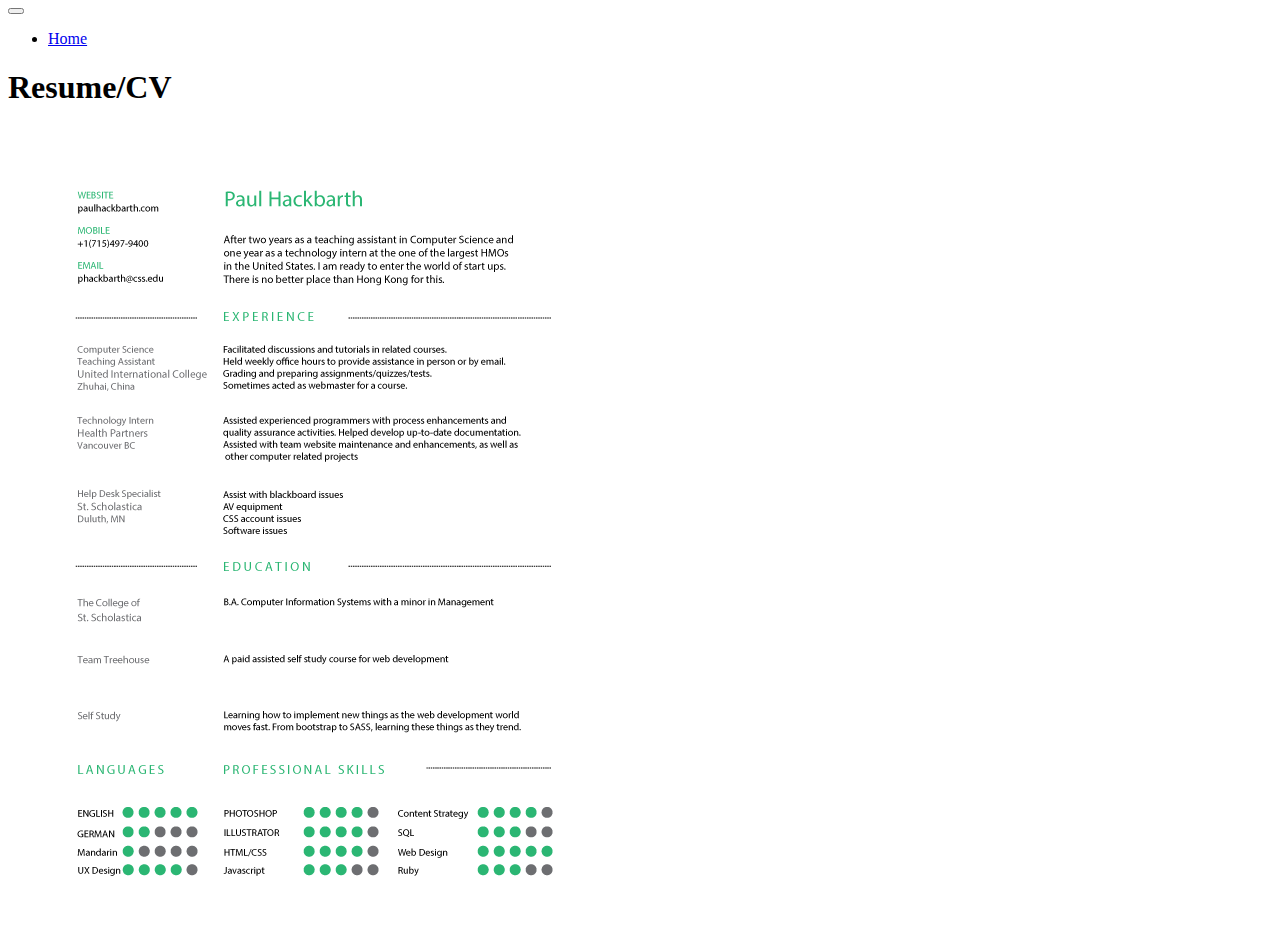
<file: resume.html>
<html><head>
        <meta charset="utf-8">
        <meta name="viewport" content="width=device-width, initial-scale=1">
        <script type="text/javascript" src="http://cdnjs.cloudflare.com/ajax/libs/jquery/2.0.3/jquery.min.js"></script>
        <script type="text/javascript" src="http://netdna.bootstrapcdn.com/bootstrap/3.3.4/js/bootstrap.min.js"></script>
        <link href="http://cdnjs.cloudflare.com/ajax/libs/font-awesome/4.3.0/css/font-awesome.min.css" rel="stylesheet" type="text/css">
        <link href="http://pingendo.github.io/pingendo-bootstrap/themes/default/bootstrap.css" rel="stylesheet" type="text/css">
    </head><body>
        <div class="navbar navbar-default navbar-static-top"><div class="container"><div class="navbar-header"><button type="button" class="navbar-toggle" data-toggle="collapse" data-target="#navbar-ex-collapse"><span class="sr-only">Toggle navigation</span><span class="icon-bar"></span><span class="icon-bar"></span><span class="icon-bar"></span></button></div><div class="collapse navbar-collapse" id="navbar-ex-collapse"><ul class="nav navbar-nav navbar-right"><li class="active"><a href="index.html">Home</a></li></ul></div></div></div><div class="section">
            <div class="container">
                <div class="row">
                    <div class="col-md-12">
                        
                        <h1>Resume/CV</h1>
                    </div>
                </div>
            </div>
        </div><div class="section"><div class="container"><div class="row"><div class="col-md-12 text-center"><a href="#"><img src="paulHackbarth_Resume.gif" class="img-responsive img-thumbnail"></a></div></div></div></div>
    

</body></html>
</file>
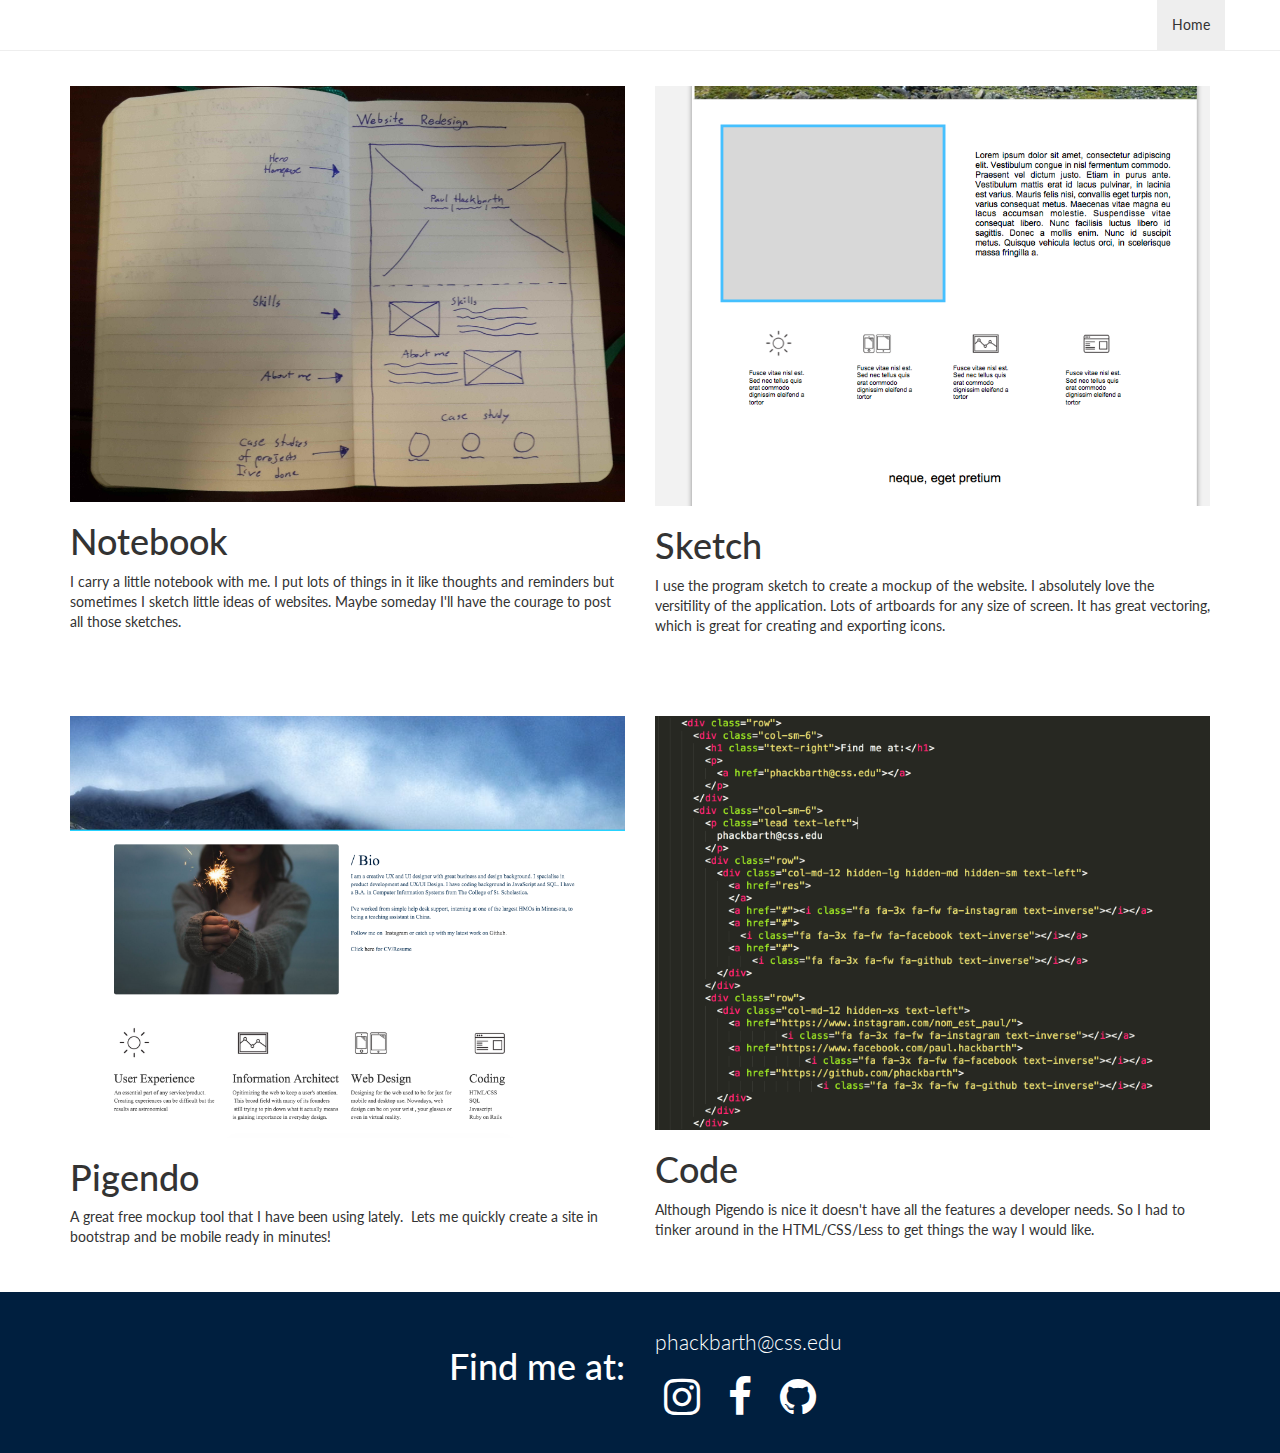
<file: redesign/redesign.html>
<html><head>
        <meta charset="utf-8">
        <meta name="viewport" content="width=device-width, initial-scale=1">
        <script type="text/javascript" src="http://cdnjs.cloudflare.com/ajax/libs/jquery/2.0.3/jquery.min.js"></script>
        <script type="text/javascript" src="http://netdna.bootstrapcdn.com/bootstrap/3.3.4/js/bootstrap.min.js"></script>
        <link href="http://cdnjs.cloudflare.com/ajax/libs/font-awesome/4.3.0/css/font-awesome.min.css" rel="stylesheet" type="text/css">
        <link href="Untitled.css" rel="stylesheet" type="text/css">
    </head><body>
        <div class="navbar navbar-default navbar-static-top">
            <div class="container">
                <div class="navbar-header">
                    <button type="button" class="navbar-toggle" data-toggle="collapse" data-target="#navbar-ex-collapse">
                        <span class="sr-only">Toggle navigation</span>
                        <span class="icon-bar"></span>
                        <span class="icon-bar"></span>
                        <span class="icon-bar"></span>
                    </button>
                </div>
                <div class="collapse navbar-collapse" id="navbar-ex-collapse">
                    <ul class="nav navbar-nav navbar-right">
                        <li class="active">
                            <a href="../index.html">Home</a>
                        </li>
                    </ul>
                </div>
            </div>
        </div>
        <div class="section">
            <div class="container">
                <div class="row">
                    <div class="col-md-6">
                        <img src="projectOnephoto.jpg" class="img-responsive">
                        <h1>Notebook</h1>
                        <p></p>
                        <p>I carry a little notebook with me. I put lots of things in it like thoughts
                            and reminders but sometimes I sketch little ideas of websites. Maybe someday
                            I'll have the courage to post all those sketches.&nbsp;</p>
                        <p></p>
                    </div>
                    <div class="col-md-6">
                        <img src="screenshot2.png" class="img-responsive">
                        <h1>Sketch</h1>
                        <p></p>
                        <p>I use the program sketch to create a mockup of the website. I absolutely
                            love the versitility of the application. Lots of artboards for any size
                            of screen. It has great vectoring, which is great for creating and exporting
                            icons.&nbsp;</p>
                        <p></p>
                    </div>
                </div>
            </div>
        </div>
        <div class="section">
            <div class="container">
                <div class="row">
                    <div class="col-md-6">
                        <img src="screenshot3.png" class="img-responsive">
                        <h1>Pigendo</h1>
                        <p></p>
                        <p>A great free mockup tool that I have been using lately. &nbsp;Lets me
                            quickly create a site in bootstrap and be mobile ready in minutes!&nbsp;</p>
                        <p></p>
                    </div>
                    <div class="col-md-6">
                        <img src="screenshot4.png" class="img-responsive">
                        <h1>Code</h1>
                        <p></p>
                        <p>Although Pigendo is nice it doesn't have all the features a developer
                            needs. So I had to tinker around in the HTML/CSS/Less to get things the
                            way I would like.&nbsp;</p>
                        <p></p>
                    </div>
                </div>
            </div>
        </div>
        <footer class="section section-primary">
            <div class="container">
                <div class="row">
                    <div class="col-sm-6">
                        <h1 class="text-right">Find me at:</h1>
                        <p>
                            <a href="phackbarth@css.edu"></a>
                        </p>
                    </div>
                    <div class="col-sm-6">
                        <p class="lead text-left">phackbarth@css.edu</p>
                        <div class="row">
                            <div class="col-md-12 hidden-lg hidden-md hidden-sm text-left">
                                <a href="res">
                </a>
                                <a href="#"><i class="fa fa-3x fa-fw fa-instagram text-inverse"></i></a>
                                <a href="#">
                  <i class="fa fa-3x fa-fw fa-facebook text-inverse"></i></a>
                                <a href="#">
                    <i class="fa fa-3x fa-fw fa-github text-inverse"></i></a>
                            </div>
                        </div>
                        <div class="row">
                            <div class="col-md-12 hidden-xs text-left">
                                <a href="https://www.instagram.com/nom_est_paul/">
                         <i class="fa fa-3x fa-fw fa-instagram text-inverse"></i></a>
                                <a href="https://www.facebook.com/paul.hackbarth">
                             <i class="fa fa-3x fa-fw fa-facebook text-inverse"></i></a>
                                <a href="https://github.com/phackbarth">
                               <i class="fa fa-3x fa-fw fa-github text-inverse"></i></a>
                            </div>
                        </div>
                    </div>
                </div>
            </div>
        </footer>
    

</body></html>
</file>
<file: redesign/Untitled.css>
@import url('https://fonts.googleapis.com/css?family=Lato|Lato');
/*!
 * Default theme for Pingendo 
 * Homepage: http://pingendo.com  
 * Copyright 2015 Pingendo 
 * Licensed under MIT 
 * Based on Bootstrap v3.3.4
*/
/* Add custom CSS classes here 
 * 
 * img {
 *   box-shadow : 0px 0px 10px black !important;
 * }
*/
/*! normalize.css v3.0.2 | MIT License | git.io/normalize */
html {
  font-family: sans-serif;
  -ms-text-size-adjust: 100%;
  -webkit-text-size-adjust: 100%;
}
body {
  margin: 0;
}
article,
aside,
details,
figcaption,
figure,
footer,
header,
hgroup,
main,
menu,
nav,
section,
summary {
  display: block;
}
audio,
canvas,
progress,
video {
  display: inline-block;
  vertical-align: baseline;
}
audio:not([controls]) {
  display: none;
  height: 0;
}
[hidden],
template {
  display: none;
}
a {
  background-color: transparent;
}
a:active,
a:hover {
  outline: 0;
}
abbr[title] {
  border-bottom: 1px dotted;
}
b,
strong {
  font-weight: bold;
}
dfn {
  font-style: italic;
}
h1 {
  font-size: 2em;
  margin: 0.67em 0;
}
mark {
  background: #ff0;
  color: #000;
}
small {
  font-size: 80%;
}
sub,
sup {
  font-size: 75%;
  line-height: 0;
  position: relative;
  vertical-align: baseline;
}
sup {
  top: -0.5em;
}
sub {
  bottom: -0.25em;
}
img {
  border: 0;
}
svg:not(:root) {
  overflow: hidden;
}
figure {
  margin: 1em 40px;
}
hr {
  -moz-box-sizing: content-box;
  box-sizing: content-box;
  height: 0;
}
pre {
  overflow: auto;
}
code,
kbd,
pre,
samp {
  font-family: monospace, monospace;
  font-size: 1em;
}
button,
input,
optgroup,
select,
textarea {
  color: inherit;
  font: inherit;
  margin: 0;
}
button {
  overflow: visible;
}
button,
select {
  text-transform: none;
}
button,
html input[type="button"],
input[type="reset"],
input[type="submit"] {
  -webkit-appearance: button;
  cursor: pointer;
}
button[disabled],
html input[disabled] {
  cursor: default;
}
button::-moz-focus-inner,
input::-moz-focus-inner {
  border: 0;
  padding: 0;
}
input {
  line-height: normal;
}
input[type="checkbox"],
input[type="radio"] {
  box-sizing: border-box;
  padding: 0;
}
input[type="number"]::-webkit-inner-spin-button,
input[type="number"]::-webkit-outer-spin-button {
  height: auto;
}
input[type="search"] {
  -webkit-appearance: textfield;
  -moz-box-sizing: content-box;
  -webkit-box-sizing: content-box;
  box-sizing: content-box;
}
input[type="search"]::-webkit-search-cancel-button,
input[type="search"]::-webkit-search-decoration {
  -webkit-appearance: none;
}
fieldset {
  border: 1px solid #c0c0c0;
  margin: 0 2px;
  padding: 0.35em 0.625em 0.75em;
}
legend {
  border: 0;
  padding: 0;
}
textarea {
  overflow: auto;
}
optgroup {
  font-weight: bold;
}
table {
  border-collapse: collapse;
  border-spacing: 0;
}
td,
th {
  padding: 0;
}
/*! Source: https://github.com/h5bp/html5-boilerplate/blob/master/src/css/main.css */
@media print {
  *,
  *:before,
  *:after {
    background: transparent !important;
    color: #000 !important;
    box-shadow: none !important;
    text-shadow: none !important;
  }
  a,
  a:visited {
    text-decoration: underline;
  }
  a[href]:after {
    content: " (" attr(href) ")";
  }
  abbr[title]:after {
    content: " (" attr(title) ")";
  }
  a[href^="#"]:after,
  a[href^="javascript:"]:after {
    content: "";
  }
  pre,
  blockquote {
    border: 1px solid #999;
    page-break-inside: avoid;
  }
  thead {
    display: table-header-group;
  }
  tr,
  img {
    page-break-inside: avoid;
  }
  img {
    max-width: 100% !important;
  }
  p,
  h2,
  h3 {
    orphans: 3;
    widows: 3;
  }
  h2,
  h3 {
    page-break-after: avoid;
  }
  select {
    background: #fff !important;
  }
  .navbar {
    display: none;
  }
  .btn > .caret,
  .dropup > .btn > .caret {
    border-top-color: #000 !important;
  }
  .label {
    border: 1px solid #000;
  }
  .table {
    border-collapse: collapse !important;
  }
  .table td,
  .table th {
    background-color: #fff !important;
  }
  .table-bordered th,
  .table-bordered td {
    border: 1px solid #ddd !important;
  }
}
@font-face {
  font-family: 'Glyphicons Halflings';
  src: url('../fonts/glyphicons-halflings-regular.eot');
  src: url('../fonts/glyphicons-halflings-regular.eot?#iefix') format('embedded-opentype'), url('../fonts/glyphicons-halflings-regular.woff2') format('woff2'), url('../fonts/glyphicons-halflings-regular.woff') format('woff'), url('../fonts/glyphicons-halflings-regular.ttf') format('truetype'), url('../fonts/glyphicons-halflings-regular.svg#glyphicons_halflingsregular') format('svg');
}
.glyphicon {
  position: relative;
  top: 1px;
  display: inline-block;
  font-family: 'Glyphicons Halflings';
  font-style: normal;
  font-weight: normal;
  line-height: 1;
  -webkit-font-smoothing: antialiased;
  -moz-osx-font-smoothing: grayscale;
}
.glyphicon-asterisk:before {
  content: "\2a";
}
.glyphicon-plus:before {
  content: "\2b";
}
.glyphicon-euro:before,
.glyphicon-eur:before {
  content: "\20ac";
}
.glyphicon-minus:before {
  content: "\2212";
}
.glyphicon-cloud:before {
  content: "\2601";
}
.glyphicon-envelope:before {
  content: "\2709";
}
.glyphicon-pencil:before {
  content: "\270f";
}
.glyphicon-glass:before {
  content: "\e001";
}
.glyphicon-music:before {
  content: "\e002";
}
.glyphicon-search:before {
  content: "\e003";
}
.glyphicon-heart:before {
  content: "\e005";
}
.glyphicon-star:before {
  content: "\e006";
}
.glyphicon-star-empty:before {
  content: "\e007";
}
.glyphicon-user:before {
  content: "\e008";
}
.glyphicon-film:before {
  content: "\e009";
}
.glyphicon-th-large:before {
  content: "\e010";
}
.glyphicon-th:before {
  content: "\e011";
}
.glyphicon-th-list:before {
  content: "\e012";
}
.glyphicon-ok:before {
  content: "\e013";
}
.glyphicon-remove:before {
  content: "\e014";
}
.glyphicon-zoom-in:before {
  content: "\e015";
}
.glyphicon-zoom-out:before {
  content: "\e016";
}
.glyphicon-off:before {
  content: "\e017";
}
.glyphicon-signal:before {
  content: "\e018";
}
.glyphicon-cog:before {
  content: "\e019";
}
.glyphicon-trash:before {
  content: "\e020";
}
.glyphicon-home:before {
  content: "\e021";
}
.glyphicon-file:before {
  content: "\e022";
}
.glyphicon-time:before {
  content: "\e023";
}
.glyphicon-road:before {
  content: "\e024";
}
.glyphicon-download-alt:before {
  content: "\e025";
}
.glyphicon-download:before {
  content: "\e026";
}
.glyphicon-upload:before {
  content: "\e027";
}
.glyphicon-inbox:before {
  content: "\e028";
}
.glyphicon-play-circle:before {
  content: "\e029";
}
.glyphicon-repeat:before {
  content: "\e030";
}
.glyphicon-refresh:before {
  content: "\e031";
}
.glyphicon-list-alt:before {
  content: "\e032";
}
.glyphicon-lock:before {
  content: "\e033";
}
.glyphicon-flag:before {
  content: "\e034";
}
.glyphicon-headphones:before {
  content: "\e035";
}
.glyphicon-volume-off:before {
  content: "\e036";
}
.glyphicon-volume-down:before {
  content: "\e037";
}
.glyphicon-volume-up:before {
  content: "\e038";
}
.glyphicon-qrcode:before {
  content: "\e039";
}
.glyphicon-barcode:before {
  content: "\e040";
}
.glyphicon-tag:before {
  content: "\e041";
}
.glyphicon-tags:before {
  content: "\e042";
}
.glyphicon-book:before {
  content: "\e043";
}
.glyphicon-bookmark:before {
  content: "\e044";
}
.glyphicon-print:before {
  content: "\e045";
}
.glyphicon-camera:before {
  content: "\e046";
}
.glyphicon-font:before {
  content: "\e047";
}
.glyphicon-bold:before {
  content: "\e048";
}
.glyphicon-italic:before {
  content: "\e049";
}
.glyphicon-text-height:before {
  content: "\e050";
}
.glyphicon-text-width:before {
  content: "\e051";
}
.glyphicon-align-left:before {
  content: "\e052";
}
.glyphicon-align-center:before {
  content: "\e053";
}
.glyphicon-align-right:before {
  content: "\e054";
}
.glyphicon-align-justify:before {
  content: "\e055";
}
.glyphicon-list:before {
  content: "\e056";
}
.glyphicon-indent-left:before {
  content: "\e057";
}
.glyphicon-indent-right:before {
  content: "\e058";
}
.glyphicon-facetime-video:before {
  content: "\e059";
}
.glyphicon-picture:before {
  content: "\e060";
}
.glyphicon-map-marker:before {
  content: "\e062";
}
.glyphicon-adjust:before {
  content: "\e063";
}
.glyphicon-tint:before {
  content: "\e064";
}
.glyphicon-edit:before {
  content: "\e065";
}
.glyphicon-share:before {
  content: "\e066";
}
.glyphicon-check:before {
  content: "\e067";
}
.glyphicon-move:before {
  content: "\e068";
}
.glyphicon-step-backward:before {
  content: "\e069";
}
.glyphicon-fast-backward:before {
  content: "\e070";
}
.glyphicon-backward:before {
  content: "\e071";
}
.glyphicon-play:before {
  content: "\e072";
}
.glyphicon-pause:before {
  content: "\e073";
}
.glyphicon-stop:before {
  content: "\e074";
}
.glyphicon-forward:before {
  content: "\e075";
}
.glyphicon-fast-forward:before {
  content: "\e076";
}
.glyphicon-step-forward:before {
  content: "\e077";
}
.glyphicon-eject:before {
  content: "\e078";
}
.glyphicon-chevron-left:before {
  content: "\e079";
}
.glyphicon-chevron-right:before {
  content: "\e080";
}
.glyphicon-plus-sign:before {
  content: "\e081";
}
.glyphicon-minus-sign:before {
  content: "\e082";
}
.glyphicon-remove-sign:before {
  content: "\e083";
}
.glyphicon-ok-sign:before {
  content: "\e084";
}
.glyphicon-question-sign:before {
  content: "\e085";
}
.glyphicon-info-sign:before {
  content: "\e086";
}
.glyphicon-screenshot:before {
  content: "\e087";
}
.glyphicon-remove-circle:before {
  content: "\e088";
}
.glyphicon-ok-circle:before {
  content: "\e089";
}
.glyphicon-ban-circle:before {
  content: "\e090";
}
.glyphicon-arrow-left:before {
  content: "\e091";
}
.glyphicon-arrow-right:before {
  content: "\e092";
}
.glyphicon-arrow-up:before {
  content: "\e093";
}
.glyphicon-arrow-down:before {
  content: "\e094";
}
.glyphicon-share-alt:before {
  content: "\e095";
}
.glyphicon-resize-full:before {
  content: "\e096";
}
.glyphicon-resize-small:before {
  content: "\e097";
}
.glyphicon-exclamation-sign:before {
  content: "\e101";
}
.glyphicon-gift:before {
  content: "\e102";
}
.glyphicon-leaf:before {
  content: "\e103";
}
.glyphicon-fire:before {
  content: "\e104";
}
.glyphicon-eye-open:before {
  content: "\e105";
}
.glyphicon-eye-close:before {
  content: "\e106";
}
.glyphicon-warning-sign:before {
  content: "\e107";
}
.glyphicon-plane:before {
  content: "\e108";
}
.glyphicon-calendar:before {
  content: "\e109";
}
.glyphicon-random:before {
  content: "\e110";
}
.glyphicon-comment:before {
  content: "\e111";
}
.glyphicon-magnet:before {
  content: "\e112";
}
.glyphicon-chevron-up:before {
  content: "\e113";
}
.glyphicon-chevron-down:before {
  content: "\e114";
}
.glyphicon-retweet:before {
  content: "\e115";
}
.glyphicon-shopping-cart:before {
  content: "\e116";
}
.glyphicon-folder-close:before {
  content: "\e117";
}
.glyphicon-folder-open:before {
  content: "\e118";
}
.glyphicon-resize-vertical:before {
  content: "\e119";
}
.glyphicon-resize-horizontal:before {
  content: "\e120";
}
.glyphicon-hdd:before {
  content: "\e121";
}
.glyphicon-bullhorn:before {
  content: "\e122";
}
.glyphicon-bell:before {
  content: "\e123";
}
.glyphicon-certificate:before {
  content: "\e124";
}
.glyphicon-thumbs-up:before {
  content: "\e125";
}
.glyphicon-thumbs-down:before {
  content: "\e126";
}
.glyphicon-hand-right:before {
  content: "\e127";
}
.glyphicon-hand-left:before {
  content: "\e128";
}
.glyphicon-hand-up:before {
  content: "\e129";
}
.glyphicon-hand-down:before {
  content: "\e130";
}
.glyphicon-circle-arrow-right:before {
  content: "\e131";
}
.glyphicon-circle-arrow-left:before {
  content: "\e132";
}
.glyphicon-circle-arrow-up:before {
  content: "\e133";
}
.glyphicon-circle-arrow-down:before {
  content: "\e134";
}
.glyphicon-globe:before {
  content: "\e135";
}
.glyphicon-wrench:before {
  content: "\e136";
}
.glyphicon-tasks:before {
  content: "\e137";
}
.glyphicon-filter:before {
  content: "\e138";
}
.glyphicon-briefcase:before {
  content: "\e139";
}
.glyphicon-fullscreen:before {
  content: "\e140";
}
.glyphicon-dashboard:before {
  content: "\e141";
}
.glyphicon-paperclip:before {
  content: "\e142";
}
.glyphicon-heart-empty:before {
  content: "\e143";
}
.glyphicon-link:before {
  content: "\e144";
}
.glyphicon-phone:before {
  content: "\e145";
}
.glyphicon-pushpin:before {
  content: "\e146";
}
.glyphicon-usd:before {
  content: "\e148";
}
.glyphicon-gbp:before {
  content: "\e149";
}
.glyphicon-sort:before {
  content: "\e150";
}
.glyphicon-sort-by-alphabet:before {
  content: "\e151";
}
.glyphicon-sort-by-alphabet-alt:before {
  content: "\e152";
}
.glyphicon-sort-by-order:before {
  content: "\e153";
}
.glyphicon-sort-by-order-alt:before {
  content: "\e154";
}
.glyphicon-sort-by-attributes:before {
  content: "\e155";
}
.glyphicon-sort-by-attributes-alt:before {
  content: "\e156";
}
.glyphicon-unchecked:before {
  content: "\e157";
}
.glyphicon-expand:before {
  content: "\e158";
}
.glyphicon-collapse-down:before {
  content: "\e159";
}
.glyphicon-collapse-up:before {
  content: "\e160";
}
.glyphicon-log-in:before {
  content: "\e161";
}
.glyphicon-flash:before {
  content: "\e162";
}
.glyphicon-log-out:before {
  content: "\e163";
}
.glyphicon-new-window:before {
  content: "\e164";
}
.glyphicon-record:before {
  content: "\e165";
}
.glyphicon-save:before {
  content: "\e166";
}
.glyphicon-open:before {
  content: "\e167";
}
.glyphicon-saved:before {
  content: "\e168";
}
.glyphicon-import:before {
  content: "\e169";
}
.glyphicon-export:before {
  content: "\e170";
}
.glyphicon-send:before {
  content: "\e171";
}
.glyphicon-floppy-disk:before {
  content: "\e172";
}
.glyphicon-floppy-saved:before {
  content: "\e173";
}
.glyphicon-floppy-remove:before {
  content: "\e174";
}
.glyphicon-floppy-save:before {
  content: "\e175";
}
.glyphicon-floppy-open:before {
  content: "\e176";
}
.glyphicon-credit-card:before {
  content: "\e177";
}
.glyphicon-transfer:before {
  content: "\e178";
}
.glyphicon-cutlery:before {
  content: "\e179";
}
.glyphicon-header:before {
  content: "\e180";
}
.glyphicon-compressed:before {
  content: "\e181";
}
.glyphicon-earphone:before {
  content: "\e182";
}
.glyphicon-phone-alt:before {
  content: "\e183";
}
.glyphicon-tower:before {
  content: "\e184";
}
.glyphicon-stats:before {
  content: "\e185";
}
.glyphicon-sd-video:before {
  content: "\e186";
}
.glyphicon-hd-video:before {
  content: "\e187";
}
.glyphicon-subtitles:before {
  content: "\e188";
}
.glyphicon-sound-stereo:before {
  content: "\e189";
}
.glyphicon-sound-dolby:before {
  content: "\e190";
}
.glyphicon-sound-5-1:before {
  content: "\e191";
}
.glyphicon-sound-6-1:before {
  content: "\e192";
}
.glyphicon-sound-7-1:before {
  content: "\e193";
}
.glyphicon-copyright-mark:before {
  content: "\e194";
}
.glyphicon-registration-mark:before {
  content: "\e195";
}
.glyphicon-cloud-download:before {
  content: "\e197";
}
.glyphicon-cloud-upload:before {
  content: "\e198";
}
.glyphicon-tree-conifer:before {
  content: "\e199";
}
.glyphicon-tree-deciduous:before {
  content: "\e200";
}
.glyphicon-cd:before {
  content: "\e201";
}
.glyphicon-save-file:before {
  content: "\e202";
}
.glyphicon-open-file:before {
  content: "\e203";
}
.glyphicon-level-up:before {
  content: "\e204";
}
.glyphicon-copy:before {
  content: "\e205";
}
.glyphicon-paste:before {
  content: "\e206";
}
.glyphicon-alert:before {
  content: "\e209";
}
.glyphicon-equalizer:before {
  content: "\e210";
}
.glyphicon-king:before {
  content: "\e211";
}
.glyphicon-queen:before {
  content: "\e212";
}
.glyphicon-pawn:before {
  content: "\e213";
}
.glyphicon-bishop:before {
  content: "\e214";
}
.glyphicon-knight:before {
  content: "\e215";
}
.glyphicon-baby-formula:before {
  content: "\e216";
}
.glyphicon-tent:before {
  content: "\26fa";
}
.glyphicon-blackboard:before {
  content: "\e218";
}
.glyphicon-bed:before {
  content: "\e219";
}
.glyphicon-apple:before {
  content: "\f8ff";
}
.glyphicon-erase:before {
  content: "\e221";
}
.glyphicon-hourglass:before {
  content: "\231b";
}
.glyphicon-lamp:before {
  content: "\e223";
}
.glyphicon-duplicate:before {
  content: "\e224";
}
.glyphicon-piggy-bank:before {
  content: "\e225";
}
.glyphicon-scissors:before {
  content: "\e226";
}
.glyphicon-bitcoin:before {
  content: "\e227";
}
.glyphicon-btc:before {
  content: "\e227";
}
.glyphicon-xbt:before {
  content: "\e227";
}
.glyphicon-yen:before {
  content: "\00a5";
}
.glyphicon-jpy:before {
  content: "\00a5";
}
.glyphicon-ruble:before {
  content: "\20bd";
}
.glyphicon-rub:before {
  content: "\20bd";
}
.glyphicon-scale:before {
  content: "\e230";
}
.glyphicon-ice-lolly:before {
  content: "\e231";
}
.glyphicon-ice-lolly-tasted:before {
  content: "\e232";
}
.glyphicon-education:before {
  content: "\e233";
}
.glyphicon-option-horizontal:before {
  content: "\e234";
}
.glyphicon-option-vertical:before {
  content: "\e235";
}
.glyphicon-menu-hamburger:before {
  content: "\e236";
}
.glyphicon-modal-window:before {
  content: "\e237";
}
.glyphicon-oil:before {
  content: "\e238";
}
.glyphicon-grain:before {
  content: "\e239";
}
.glyphicon-sunglasses:before {
  content: "\e240";
}
.glyphicon-text-size:before {
  content: "\e241";
}
.glyphicon-text-color:before {
  content: "\e242";
}
.glyphicon-text-background:before {
  content: "\e243";
}
.glyphicon-object-align-top:before {
  content: "\e244";
}
.glyphicon-object-align-bottom:before {
  content: "\e245";
}
.glyphicon-object-align-horizontal:before {
  content: "\e246";
}
.glyphicon-object-align-left:before {
  content: "\e247";
}
.glyphicon-object-align-vertical:before {
  content: "\e248";
}
.glyphicon-object-align-right:before {
  content: "\e249";
}
.glyphicon-triangle-right:before {
  content: "\e250";
}
.glyphicon-triangle-left:before {
  content: "\e251";
}
.glyphicon-triangle-bottom:before {
  content: "\e252";
}
.glyphicon-triangle-top:before {
  content: "\e253";
}
.glyphicon-console:before {
  content: "\e254";
}
.glyphicon-superscript:before {
  content: "\e255";
}
.glyphicon-subscript:before {
  content: "\e256";
}
.glyphicon-menu-left:before {
  content: "\e257";
}
.glyphicon-menu-right:before {
  content: "\e258";
}
.glyphicon-menu-down:before {
  content: "\e259";
}
.glyphicon-menu-up:before {
  content: "\e260";
}
* {
  -webkit-box-sizing: border-box;
  -moz-box-sizing: border-box;
  box-sizing: border-box;
}
*:before,
*:after {
  -webkit-box-sizing: border-box;
  -moz-box-sizing: border-box;
  box-sizing: border-box;
}
html {
  font-size: 10px;
  -webkit-tap-highlight-color: rgba(0, 0, 0, 0);
}
body {
  font-family: Lato;
  font-size: 14px;
  line-height: 1.42857143;
  color: #333333;
  background-color: #ffffff;
}
input,
button,
select,
textarea {
  font-family: inherit;
  font-size: inherit;
  line-height: inherit;
}
a {
  color: #001f3f;
  text-decoration: none;
}
a:hover,
a:focus {
  color: #000000;
  text-decoration: underline;
}
a:focus {
  outline: thin dotted;
  outline: 5px auto -webkit-focus-ring-color;
  outline-offset: -2px;
}
figure {
  margin: 0;
}
img {
  vertical-align: middle;
}
.img-responsive,
.thumbnail > img,
.thumbnail a > img,
.carousel-inner > .item > img,
.carousel-inner > .item > a > img {
  display: block;
  max-width: 100%;
  height: auto;
}
.img-rounded {
  border-radius: 5px;
}
.img-thumbnail {
  padding: 4px;
  line-height: 1.42857143;
  background-color: #ffffff;
  border: 1px solid #dddddd;
  border-radius: 4px;
  -webkit-transition: all 0.2s ease-in-out;
  -o-transition: all 0.2s ease-in-out;
  transition: all 0.2s ease-in-out;
  display: inline-block;
  max-width: 100%;
  height: auto;
}
.img-circle {
  border-radius: 50%;
}
hr {
  margin-top: 20px;
  margin-bottom: 20px;
  border: 0;
  border-top: 1px solid #eeeeee;
}
.sr-only {
  position: absolute;
  width: 1px;
  height: 1px;
  margin: -1px;
  padding: 0;
  overflow: hidden;
  clip: rect(0, 0, 0, 0);
  border: 0;
}
.sr-only-focusable:active,
.sr-only-focusable:focus {
  position: static;
  width: auto;
  height: auto;
  margin: 0;
  overflow: visible;
  clip: auto;
}
[role="button"] {
  cursor: pointer;
}
h1,
h2,
h3,
h4,
h5,
h6,
.h1,
.h2,
.h3,
.h4,
.h5,
.h6 {
  font-family: Lato;
  font-weight: 500;
  line-height: 1.1;
  color: inherit;
}
h1 small,
h2 small,
h3 small,
h4 small,
h5 small,
h6 small,
.h1 small,
.h2 small,
.h3 small,
.h4 small,
.h5 small,
.h6 small,
h1 .small,
h2 .small,
h3 .small,
h4 .small,
h5 .small,
h6 .small,
.h1 .small,
.h2 .small,
.h3 .small,
.h4 .small,
.h5 .small,
.h6 .small {
  font-weight: normal;
  line-height: 1;
  color: #777777;
}
h1,
.h1,
h2,
.h2,
h3,
.h3 {
  margin-top: 20px;
  margin-bottom: 10px;
}
h1 small,
.h1 small,
h2 small,
.h2 small,
h3 small,
.h3 small,
h1 .small,
.h1 .small,
h2 .small,
.h2 .small,
h3 .small,
.h3 .small {
  font-size: 65%;
}
h4,
.h4,
h5,
.h5,
h6,
.h6 {
  margin-top: 10px;
  margin-bottom: 10px;
}
h4 small,
.h4 small,
h5 small,
.h5 small,
h6 small,
.h6 small,
h4 .small,
.h4 .small,
h5 .small,
.h5 .small,
h6 .small,
.h6 .small {
  font-size: 75%;
}
h1,
.h1 {
  font-size: 36px;
}
h2,
.h2 {
  font-size: 30px;
}
h3,
.h3 {
  font-size: 24px;
}
h4,
.h4 {
  font-size: 18px;
}
h5,
.h5 {
  font-size: 14px;
}
h6,
.h6 {
  font-size: 12px;
}
p {
  margin: 0 0 10px;
}
.lead {
  margin-bottom: 20px;
  font-size: 16px;
  font-weight: 300;
  line-height: 1.4;
}
@media (min-width: 768px) {
  .lead {
    font-size: 21px;
  }
}
small,
.small {
  font-size: 85%;
}
mark,
.mark {
  background-color: #f8d9ac;
  padding: .2em;
}
.text-left {
  text-align: left;
}
.text-right {
  text-align: right;
}
.text-center {
  text-align: center;
}
.text-justify {
  text-align: justify;
}
.text-nowrap {
  white-space: nowrap;
}
.text-lowercase {
  text-transform: lowercase;
}
.text-uppercase {
  text-transform: uppercase;
}
.text-capitalize {
  text-transform: capitalize;
}
.text-muted {
  color: #777777;
}
.text-primary {
  color: #001f3f;
}
a.text-primary:hover {
  color: #00060c;
}
.text-success {
  color: #5cb85c;
}
a.text-success:hover {
  color: #449d44;
}
.text-info {
  color: #1a3959;
}
a.text-info:hover {
  color: #0e2032;
}
.text-warning {
  color: #f0ad4e;
}
a.text-warning:hover {
  color: #ec971f;
}
.text-danger {
  color: #d9534f;
}
a.text-danger:hover {
  color: #c9302c;
}
.bg-primary {
  color: #fff;
  background-color: #001f3f;
}
a.bg-primary:hover {
  background-color: #00060c;
}
.bg-success {
  background-color: #a3d7a3;
}
a.bg-success:hover {
  background-color: #80c780;
}
.bg-info {
  background-color: #316ca8;
}
a.bg-info:hover {
  background-color: #265280;
}
.bg-warning {
  background-color: #f8d9ac;
}
a.bg-warning:hover {
  background-color: #f4c37d;
}
.bg-danger {
  background-color: #eba5a3;
}
a.bg-danger:hover {
  background-color: #e27c79;
}
.page-header {
  padding-bottom: 9px;
  margin: 40px 0 20px;
  border-bottom: 1px solid #eeeeee;
}
ul,
ol {
  margin-top: 0;
  margin-bottom: 10px;
}
ul ul,
ol ul,
ul ol,
ol ol {
  margin-bottom: 0;
}
.list-unstyled {
  padding-left: 0;
  list-style: none;
}
.list-inline {
  padding-left: 0;
  list-style: none;
  margin-left: -5px;
}
.list-inline > li {
  display: inline-block;
  padding-left: 5px;
  padding-right: 5px;
}
dl {
  margin-top: 0;
  margin-bottom: 20px;
}
dt,
dd {
  line-height: 1.42857143;
}
dt {
  font-weight: bold;
}
dd {
  margin-left: 0;
}
@media (min-width: 768px) {
  .dl-horizontal dt {
    float: left;
    width: 160px;
    clear: left;
    text-align: right;
    overflow: hidden;
    text-overflow: ellipsis;
    white-space: nowrap;
  }
  .dl-horizontal dd {
    margin-left: 180px;
  }
}
abbr[title],
abbr[data-original-title] {
  cursor: help;
  border-bottom: 1px dotted #777777;
}
.initialism {
  font-size: 90%;
  text-transform: uppercase;
}
blockquote {
  padding: 10px 20px;
  margin: 0 0 20px;
  font-size: 17.5px;
  border-left: 5px solid #eeeeee;
}
blockquote p:last-child,
blockquote ul:last-child,
blockquote ol:last-child {
  margin-bottom: 0;
}
blockquote footer,
blockquote small,
blockquote .small {
  display: block;
  font-size: 80%;
  line-height: 1.42857143;
  color: #777777;
}
blockquote footer:before,
blockquote small:before,
blockquote .small:before {
  content: '\2014 \00A0';
}
.blockquote-reverse,
blockquote.pull-right {
  padding-right: 15px;
  padding-left: 0;
  border-right: 5px solid #eeeeee;
  border-left: 0;
  text-align: right;
}
.blockquote-reverse footer:before,
blockquote.pull-right footer:before,
.blockquote-reverse small:before,
blockquote.pull-right small:before,
.blockquote-reverse .small:before,
blockquote.pull-right .small:before {
  content: '';
}
.blockquote-reverse footer:after,
blockquote.pull-right footer:after,
.blockquote-reverse small:after,
blockquote.pull-right small:after,
.blockquote-reverse .small:after,
blockquote.pull-right .small:after {
  content: '\00A0 \2014';
}
address {
  margin-bottom: 20px;
  font-style: normal;
  line-height: 1.42857143;
}
code,
kbd,
pre,
samp {
  font-family: Menlo, Monaco, Consolas, "Courier New", monospace;
}
code {
  padding: 2px 4px;
  font-size: 90%;
  color: #c7254e;
  background-color: #f9f2f4;
  border-radius: 4px;
}
kbd {
  padding: 2px 4px;
  font-size: 90%;
  color: #ffffff;
  background-color: #333333;
  border-radius: 2px;
  box-shadow: inset 0 -1px 0 rgba(0, 0, 0, 0.25);
}
kbd kbd {
  padding: 0;
  font-size: 100%;
  font-weight: bold;
  box-shadow: none;
}
pre {
  display: block;
  padding: 9.5px;
  margin: 0 0 10px;
  font-size: 13px;
  line-height: 1.42857143;
  word-break: break-all;
  word-wrap: break-word;
  color: #333333;
  background-color: #f5f5f5;
  border: 1px solid #cccccc;
  border-radius: 4px;
}
pre code {
  padding: 0;
  font-size: inherit;
  color: inherit;
  white-space: pre-wrap;
  background-color: transparent;
  border-radius: 0;
}
.pre-scrollable {
  max-height: 340px;
  overflow-y: scroll;
}
.container {
  margin-right: auto;
  margin-left: auto;
  padding-left: 15px;
  padding-right: 15px;
}
@media (min-width: 768px) {
  .container {
    width: 750px;
  }
}
@media (min-width: 992px) {
  .container {
    width: 970px;
  }
}
@media (min-width: 1200px) {
  .container {
    width: 1170px;
  }
}
.container-fluid {
  margin-right: auto;
  margin-left: auto;
  padding-left: 15px;
  padding-right: 15px;
}
.row {
  margin-left: -15px;
  margin-right: -15px;
}
.col-xs-1, .col-sm-1, .col-md-1, .col-lg-1, .col-xs-2, .col-sm-2, .col-md-2, .col-lg-2, .col-xs-3, .col-sm-3, .col-md-3, .col-lg-3, .col-xs-4, .col-sm-4, .col-md-4, .col-lg-4, .col-xs-5, .col-sm-5, .col-md-5, .col-lg-5, .col-xs-6, .col-sm-6, .col-md-6, .col-lg-6, .col-xs-7, .col-sm-7, .col-md-7, .col-lg-7, .col-xs-8, .col-sm-8, .col-md-8, .col-lg-8, .col-xs-9, .col-sm-9, .col-md-9, .col-lg-9, .col-xs-10, .col-sm-10, .col-md-10, .col-lg-10, .col-xs-11, .col-sm-11, .col-md-11, .col-lg-11, .col-xs-12, .col-sm-12, .col-md-12, .col-lg-12 {
  position: relative;
  min-height: 1px;
  padding-left: 15px;
  padding-right: 15px;
}
.col-xs-1, .col-xs-2, .col-xs-3, .col-xs-4, .col-xs-5, .col-xs-6, .col-xs-7, .col-xs-8, .col-xs-9, .col-xs-10, .col-xs-11, .col-xs-12 {
  float: left;
}
.col-xs-12 {
  width: 100%;
}
.col-xs-11 {
  width: 91.66666667%;
}
.col-xs-10 {
  width: 83.33333333%;
}
.col-xs-9 {
  width: 75%;
}
.col-xs-8 {
  width: 66.66666667%;
}
.col-xs-7 {
  width: 58.33333333%;
}
.col-xs-6 {
  width: 50%;
}
.col-xs-5 {
  width: 41.66666667%;
}
.col-xs-4 {
  width: 33.33333333%;
}
.col-xs-3 {
  width: 25%;
}
.col-xs-2 {
  width: 16.66666667%;
}
.col-xs-1 {
  width: 8.33333333%;
}
.col-xs-pull-12 {
  right: 100%;
}
.col-xs-pull-11 {
  right: 91.66666667%;
}
.col-xs-pull-10 {
  right: 83.33333333%;
}
.col-xs-pull-9 {
  right: 75%;
}
.col-xs-pull-8 {
  right: 66.66666667%;
}
.col-xs-pull-7 {
  right: 58.33333333%;
}
.col-xs-pull-6 {
  right: 50%;
}
.col-xs-pull-5 {
  right: 41.66666667%;
}
.col-xs-pull-4 {
  right: 33.33333333%;
}
.col-xs-pull-3 {
  right: 25%;
}
.col-xs-pull-2 {
  right: 16.66666667%;
}
.col-xs-pull-1 {
  right: 8.33333333%;
}
.col-xs-pull-0 {
  right: auto;
}
.col-xs-push-12 {
  left: 100%;
}
.col-xs-push-11 {
  left: 91.66666667%;
}
.col-xs-push-10 {
  left: 83.33333333%;
}
.col-xs-push-9 {
  left: 75%;
}
.col-xs-push-8 {
  left: 66.66666667%;
}
.col-xs-push-7 {
  left: 58.33333333%;
}
.col-xs-push-6 {
  left: 50%;
}
.col-xs-push-5 {
  left: 41.66666667%;
}
.col-xs-push-4 {
  left: 33.33333333%;
}
.col-xs-push-3 {
  left: 25%;
}
.col-xs-push-2 {
  left: 16.66666667%;
}
.col-xs-push-1 {
  left: 8.33333333%;
}
.col-xs-push-0 {
  left: auto;
}
.col-xs-offset-12 {
  margin-left: 100%;
}
.col-xs-offset-11 {
  margin-left: 91.66666667%;
}
.col-xs-offset-10 {
  margin-left: 83.33333333%;
}
.col-xs-offset-9 {
  margin-left: 75%;
}
.col-xs-offset-8 {
  margin-left: 66.66666667%;
}
.col-xs-offset-7 {
  margin-left: 58.33333333%;
}
.col-xs-offset-6 {
  margin-left: 50%;
}
.col-xs-offset-5 {
  margin-left: 41.66666667%;
}
.col-xs-offset-4 {
  margin-left: 33.33333333%;
}
.col-xs-offset-3 {
  margin-left: 25%;
}
.col-xs-offset-2 {
  margin-left: 16.66666667%;
}
.col-xs-offset-1 {
  margin-left: 8.33333333%;
}
.col-xs-offset-0 {
  margin-left: 0%;
}
@media (min-width: 768px) {
  .col-sm-1, .col-sm-2, .col-sm-3, .col-sm-4, .col-sm-5, .col-sm-6, .col-sm-7, .col-sm-8, .col-sm-9, .col-sm-10, .col-sm-11, .col-sm-12 {
    float: left;
  }
  .col-sm-12 {
    width: 100%;
  }
  .col-sm-11 {
    width: 91.66666667%;
  }
  .col-sm-10 {
    width: 83.33333333%;
  }
  .col-sm-9 {
    width: 75%;
  }
  .col-sm-8 {
    width: 66.66666667%;
  }
  .col-sm-7 {
    width: 58.33333333%;
  }
  .col-sm-6 {
    width: 50%;
  }
  .col-sm-5 {
    width: 41.66666667%;
  }
  .col-sm-4 {
    width: 33.33333333%;
  }
  .col-sm-3 {
    width: 25%;
  }
  .col-sm-2 {
    width: 16.66666667%;
  }
  .col-sm-1 {
    width: 8.33333333%;
  }
  .col-sm-pull-12 {
    right: 100%;
  }
  .col-sm-pull-11 {
    right: 91.66666667%;
  }
  .col-sm-pull-10 {
    right: 83.33333333%;
  }
  .col-sm-pull-9 {
    right: 75%;
  }
  .col-sm-pull-8 {
    right: 66.66666667%;
  }
  .col-sm-pull-7 {
    right: 58.33333333%;
  }
  .col-sm-pull-6 {
    right: 50%;
  }
  .col-sm-pull-5 {
    right: 41.66666667%;
  }
  .col-sm-pull-4 {
    right: 33.33333333%;
  }
  .col-sm-pull-3 {
    right: 25%;
  }
  .col-sm-pull-2 {
    right: 16.66666667%;
  }
  .col-sm-pull-1 {
    right: 8.33333333%;
  }
  .col-sm-pull-0 {
    right: auto;
  }
  .col-sm-push-12 {
    left: 100%;
  }
  .col-sm-push-11 {
    left: 91.66666667%;
  }
  .col-sm-push-10 {
    left: 83.33333333%;
  }
  .col-sm-push-9 {
    left: 75%;
  }
  .col-sm-push-8 {
    left: 66.66666667%;
  }
  .col-sm-push-7 {
    left: 58.33333333%;
  }
  .col-sm-push-6 {
    left: 50%;
  }
  .col-sm-push-5 {
    left: 41.66666667%;
  }
  .col-sm-push-4 {
    left: 33.33333333%;
  }
  .col-sm-push-3 {
    left: 25%;
  }
  .col-sm-push-2 {
    left: 16.66666667%;
  }
  .col-sm-push-1 {
    left: 8.33333333%;
  }
  .col-sm-push-0 {
    left: auto;
  }
  .col-sm-offset-12 {
    margin-left: 100%;
  }
  .col-sm-offset-11 {
    margin-left: 91.66666667%;
  }
  .col-sm-offset-10 {
    margin-left: 83.33333333%;
  }
  .col-sm-offset-9 {
    margin-left: 75%;
  }
  .col-sm-offset-8 {
    margin-left: 66.66666667%;
  }
  .col-sm-offset-7 {
    margin-left: 58.33333333%;
  }
  .col-sm-offset-6 {
    margin-left: 50%;
  }
  .col-sm-offset-5 {
    margin-left: 41.66666667%;
  }
  .col-sm-offset-4 {
    margin-left: 33.33333333%;
  }
  .col-sm-offset-3 {
    margin-left: 25%;
  }
  .col-sm-offset-2 {
    margin-left: 16.66666667%;
  }
  .col-sm-offset-1 {
    margin-left: 8.33333333%;
  }
  .col-sm-offset-0 {
    margin-left: 0%;
  }
}
@media (min-width: 992px) {
  .col-md-1, .col-md-2, .col-md-3, .col-md-4, .col-md-5, .col-md-6, .col-md-7, .col-md-8, .col-md-9, .col-md-10, .col-md-11, .col-md-12 {
    float: left;
  }
  .col-md-12 {
    width: 100%;
  }
  .col-md-11 {
    width: 91.66666667%;
  }
  .col-md-10 {
    width: 83.33333333%;
  }
  .col-md-9 {
    width: 75%;
  }
  .col-md-8 {
    width: 66.66666667%;
  }
  .col-md-7 {
    width: 58.33333333%;
  }
  .col-md-6 {
    width: 50%;
  }
  .col-md-5 {
    width: 41.66666667%;
  }
  .col-md-4 {
    width: 33.33333333%;
  }
  .col-md-3 {
    width: 25%;
  }
  .col-md-2 {
    width: 16.66666667%;
  }
  .col-md-1 {
    width: 8.33333333%;
  }
  .col-md-pull-12 {
    right: 100%;
  }
  .col-md-pull-11 {
    right: 91.66666667%;
  }
  .col-md-pull-10 {
    right: 83.33333333%;
  }
  .col-md-pull-9 {
    right: 75%;
  }
  .col-md-pull-8 {
    right: 66.66666667%;
  }
  .col-md-pull-7 {
    right: 58.33333333%;
  }
  .col-md-pull-6 {
    right: 50%;
  }
  .col-md-pull-5 {
    right: 41.66666667%;
  }
  .col-md-pull-4 {
    right: 33.33333333%;
  }
  .col-md-pull-3 {
    right: 25%;
  }
  .col-md-pull-2 {
    right: 16.66666667%;
  }
  .col-md-pull-1 {
    right: 8.33333333%;
  }
  .col-md-pull-0 {
    right: auto;
  }
  .col-md-push-12 {
    left: 100%;
  }
  .col-md-push-11 {
    left: 91.66666667%;
  }
  .col-md-push-10 {
    left: 83.33333333%;
  }
  .col-md-push-9 {
    left: 75%;
  }
  .col-md-push-8 {
    left: 66.66666667%;
  }
  .col-md-push-7 {
    left: 58.33333333%;
  }
  .col-md-push-6 {
    left: 50%;
  }
  .col-md-push-5 {
    left: 41.66666667%;
  }
  .col-md-push-4 {
    left: 33.33333333%;
  }
  .col-md-push-3 {
    left: 25%;
  }
  .col-md-push-2 {
    left: 16.66666667%;
  }
  .col-md-push-1 {
    left: 8.33333333%;
  }
  .col-md-push-0 {
    left: auto;
  }
  .col-md-offset-12 {
    margin-left: 100%;
  }
  .col-md-offset-11 {
    margin-left: 91.66666667%;
  }
  .col-md-offset-10 {
    margin-left: 83.33333333%;
  }
  .col-md-offset-9 {
    margin-left: 75%;
  }
  .col-md-offset-8 {
    margin-left: 66.66666667%;
  }
  .col-md-offset-7 {
    margin-left: 58.33333333%;
  }
  .col-md-offset-6 {
    margin-left: 50%;
  }
  .col-md-offset-5 {
    margin-left: 41.66666667%;
  }
  .col-md-offset-4 {
    margin-left: 33.33333333%;
  }
  .col-md-offset-3 {
    margin-left: 25%;
  }
  .col-md-offset-2 {
    margin-left: 16.66666667%;
  }
  .col-md-offset-1 {
    margin-left: 8.33333333%;
  }
  .col-md-offset-0 {
    margin-left: 0%;
  }
}
@media (min-width: 1200px) {
  .col-lg-1, .col-lg-2, .col-lg-3, .col-lg-4, .col-lg-5, .col-lg-6, .col-lg-7, .col-lg-8, .col-lg-9, .col-lg-10, .col-lg-11, .col-lg-12 {
    float: left;
  }
  .col-lg-12 {
    width: 100%;
  }
  .col-lg-11 {
    width: 91.66666667%;
  }
  .col-lg-10 {
    width: 83.33333333%;
  }
  .col-lg-9 {
    width: 75%;
  }
  .col-lg-8 {
    width: 66.66666667%;
  }
  .col-lg-7 {
    width: 58.33333333%;
  }
  .col-lg-6 {
    width: 50%;
  }
  .col-lg-5 {
    width: 41.66666667%;
  }
  .col-lg-4 {
    width: 33.33333333%;
  }
  .col-lg-3 {
    width: 25%;
  }
  .col-lg-2 {
    width: 16.66666667%;
  }
  .col-lg-1 {
    width: 8.33333333%;
  }
  .col-lg-pull-12 {
    right: 100%;
  }
  .col-lg-pull-11 {
    right: 91.66666667%;
  }
  .col-lg-pull-10 {
    right: 83.33333333%;
  }
  .col-lg-pull-9 {
    right: 75%;
  }
  .col-lg-pull-8 {
    right: 66.66666667%;
  }
  .col-lg-pull-7 {
    right: 58.33333333%;
  }
  .col-lg-pull-6 {
    right: 50%;
  }
  .col-lg-pull-5 {
    right: 41.66666667%;
  }
  .col-lg-pull-4 {
    right: 33.33333333%;
  }
  .col-lg-pull-3 {
    right: 25%;
  }
  .col-lg-pull-2 {
    right: 16.66666667%;
  }
  .col-lg-pull-1 {
    right: 8.33333333%;
  }
  .col-lg-pull-0 {
    right: auto;
  }
  .col-lg-push-12 {
    left: 100%;
  }
  .col-lg-push-11 {
    left: 91.66666667%;
  }
  .col-lg-push-10 {
    left: 83.33333333%;
  }
  .col-lg-push-9 {
    left: 75%;
  }
  .col-lg-push-8 {
    left: 66.66666667%;
  }
  .col-lg-push-7 {
    left: 58.33333333%;
  }
  .col-lg-push-6 {
    left: 50%;
  }
  .col-lg-push-5 {
    left: 41.66666667%;
  }
  .col-lg-push-4 {
    left: 33.33333333%;
  }
  .col-lg-push-3 {
    left: 25%;
  }
  .col-lg-push-2 {
    left: 16.66666667%;
  }
  .col-lg-push-1 {
    left: 8.33333333%;
  }
  .col-lg-push-0 {
    left: auto;
  }
  .col-lg-offset-12 {
    margin-left: 100%;
  }
  .col-lg-offset-11 {
    margin-left: 91.66666667%;
  }
  .col-lg-offset-10 {
    margin-left: 83.33333333%;
  }
  .col-lg-offset-9 {
    margin-left: 75%;
  }
  .col-lg-offset-8 {
    margin-left: 66.66666667%;
  }
  .col-lg-offset-7 {
    margin-left: 58.33333333%;
  }
  .col-lg-offset-6 {
    margin-left: 50%;
  }
  .col-lg-offset-5 {
    margin-left: 41.66666667%;
  }
  .col-lg-offset-4 {
    margin-left: 33.33333333%;
  }
  .col-lg-offset-3 {
    margin-left: 25%;
  }
  .col-lg-offset-2 {
    margin-left: 16.66666667%;
  }
  .col-lg-offset-1 {
    margin-left: 8.33333333%;
  }
  .col-lg-offset-0 {
    margin-left: 0%;
  }
}
table {
  background-color: transparent;
}
caption {
  padding-top: 8px;
  padding-bottom: 8px;
  color: #777777;
  text-align: left;
}
th {
  text-align: left;
}
.table {
  width: 100%;
  max-width: 100%;
  margin-bottom: 20px;
}
.table > thead > tr > th,
.table > tbody > tr > th,
.table > tfoot > tr > th,
.table > thead > tr > td,
.table > tbody > tr > td,
.table > tfoot > tr > td {
  padding: 8px;
  line-height: 1.42857143;
  vertical-align: top;
  border-top: 1px solid #dddddd;
}
.table > thead > tr > th {
  vertical-align: bottom;
  border-bottom: 2px solid #dddddd;
}
.table > caption + thead > tr:first-child > th,
.table > colgroup + thead > tr:first-child > th,
.table > thead:first-child > tr:first-child > th,
.table > caption + thead > tr:first-child > td,
.table > colgroup + thead > tr:first-child > td,
.table > thead:first-child > tr:first-child > td {
  border-top: 0;
}
.table > tbody + tbody {
  border-top: 2px solid #dddddd;
}
.table .table {
  background-color: #ffffff;
}
.table-condensed > thead > tr > th,
.table-condensed > tbody > tr > th,
.table-condensed > tfoot > tr > th,
.table-condensed > thead > tr > td,
.table-condensed > tbody > tr > td,
.table-condensed > tfoot > tr > td {
  padding: 5px;
}
.table-bordered {
  border: 1px solid #dddddd;
}
.table-bordered > thead > tr > th,
.table-bordered > tbody > tr > th,
.table-bordered > tfoot > tr > th,
.table-bordered > thead > tr > td,
.table-bordered > tbody > tr > td,
.table-bordered > tfoot > tr > td {
  border: 1px solid #dddddd;
}
.table-bordered > thead > tr > th,
.table-bordered > thead > tr > td {
  border-bottom-width: 2px;
}
.table-striped > tbody > tr:nth-of-type(odd) {
  background-color: #f9f9f9;
}
.table-hover > tbody > tr:hover {
  background-color: #f5f5f5;
}
table col[class*="col-"] {
  position: static;
  float: none;
  display: table-column;
}
table td[class*="col-"],
table th[class*="col-"] {
  position: static;
  float: none;
  display: table-cell;
}
.table > thead > tr > td.active,
.table > tbody > tr > td.active,
.table > tfoot > tr > td.active,
.table > thead > tr > th.active,
.table > tbody > tr > th.active,
.table > tfoot > tr > th.active,
.table > thead > tr.active > td,
.table > tbody > tr.active > td,
.table > tfoot > tr.active > td,
.table > thead > tr.active > th,
.table > tbody > tr.active > th,
.table > tfoot > tr.active > th {
  background-color: #f5f5f5;
}
.table-hover > tbody > tr > td.active:hover,
.table-hover > tbody > tr > th.active:hover,
.table-hover > tbody > tr.active:hover > td,
.table-hover > tbody > tr:hover > .active,
.table-hover > tbody > tr.active:hover > th {
  background-color: #e8e8e8;
}
.table > thead > tr > td.success,
.table > tbody > tr > td.success,
.table > tfoot > tr > td.success,
.table > thead > tr > th.success,
.table > tbody > tr > th.success,
.table > tfoot > tr > th.success,
.table > thead > tr.success > td,
.table > tbody > tr.success > td,
.table > tfoot > tr.success > td,
.table > thead > tr.success > th,
.table > tbody > tr.success > th,
.table > tfoot > tr.success > th {
  background-color: #a3d7a3;
}
.table-hover > tbody > tr > td.success:hover,
.table-hover > tbody > tr > th.success:hover,
.table-hover > tbody > tr.success:hover > td,
.table-hover > tbody > tr:hover > .success,
.table-hover > tbody > tr.success:hover > th {
  background-color: #91cf91;
}
.table > thead > tr > td.info,
.table > tbody > tr > td.info,
.table > tfoot > tr > td.info,
.table > thead > tr > th.info,
.table > tbody > tr > th.info,
.table > tfoot > tr > th.info,
.table > thead > tr.info > td,
.table > tbody > tr.info > td,
.table > tfoot > tr.info > td,
.table > thead > tr.info > th,
.table > tbody > tr.info > th,
.table > tfoot > tr.info > th {
  background-color: #316ca8;
}
.table-hover > tbody > tr > td.info:hover,
.table-hover > tbody > tr > th.info:hover,
.table-hover > tbody > tr.info:hover > td,
.table-hover > tbody > tr:hover > .info,
.table-hover > tbody > tr.info:hover > th {
  background-color: #2b5f94;
}
.table > thead > tr > td.warning,
.table > tbody > tr > td.warning,
.table > tfoot > tr > td.warning,
.table > thead > tr > th.warning,
.table > tbody > tr > th.warning,
.table > tfoot > tr > th.warning,
.table > thead > tr.warning > td,
.table > tbody > tr.warning > td,
.table > tfoot > tr.warning > td,
.table > thead > tr.warning > th,
.table > tbody > tr.warning > th,
.table > tfoot > tr.warning > th {
  background-color: #f8d9ac;
}
.table-hover > tbody > tr > td.warning:hover,
.table-hover > tbody > tr > th.warning:hover,
.table-hover > tbody > tr.warning:hover > td,
.table-hover > tbody > tr:hover > .warning,
.table-hover > tbody > tr.warning:hover > th {
  background-color: #f6ce95;
}
.table > thead > tr > td.danger,
.table > tbody > tr > td.danger,
.table > tfoot > tr > td.danger,
.table > thead > tr > th.danger,
.table > tbody > tr > th.danger,
.table > tfoot > tr > th.danger,
.table > thead > tr.danger > td,
.table > tbody > tr.danger > td,
.table > tfoot > tr.danger > td,
.table > thead > tr.danger > th,
.table > tbody > tr.danger > th,
.table > tfoot > tr.danger > th {
  background-color: #eba5a3;
}
.table-hover > tbody > tr > td.danger:hover,
.table-hover > tbody > tr > th.danger:hover,
.table-hover > tbody > tr.danger:hover > td,
.table-hover > tbody > tr:hover > .danger,
.table-hover > tbody > tr.danger:hover > th {
  background-color: #e7908e;
}
.table-responsive {
  overflow-x: auto;
  min-height: 0.01%;
}
@media screen and (max-width: 767px) {
  .table-responsive {
    width: 100%;
    margin-bottom: 15px;
    overflow-y: hidden;
    -ms-overflow-style: -ms-autohiding-scrollbar;
    border: 1px solid #dddddd;
  }
  .table-responsive > .table {
    margin-bottom: 0;
  }
  .table-responsive > .table > thead > tr > th,
  .table-responsive > .table > tbody > tr > th,
  .table-responsive > .table > tfoot > tr > th,
  .table-responsive > .table > thead > tr > td,
  .table-responsive > .table > tbody > tr > td,
  .table-responsive > .table > tfoot > tr > td {
    white-space: nowrap;
  }
  .table-responsive > .table-bordered {
    border: 0;
  }
  .table-responsive > .table-bordered > thead > tr > th:first-child,
  .table-responsive > .table-bordered > tbody > tr > th:first-child,
  .table-responsive > .table-bordered > tfoot > tr > th:first-child,
  .table-responsive > .table-bordered > thead > tr > td:first-child,
  .table-responsive > .table-bordered > tbody > tr > td:first-child,
  .table-responsive > .table-bordered > tfoot > tr > td:first-child {
    border-left: 0;
  }
  .table-responsive > .table-bordered > thead > tr > th:last-child,
  .table-responsive > .table-bordered > tbody > tr > th:last-child,
  .table-responsive > .table-bordered > tfoot > tr > th:last-child,
  .table-responsive > .table-bordered > thead > tr > td:last-child,
  .table-responsive > .table-bordered > tbody > tr > td:last-child,
  .table-responsive > .table-bordered > tfoot > tr > td:last-child {
    border-right: 0;
  }
  .table-responsive > .table-bordered > tbody > tr:last-child > th,
  .table-responsive > .table-bordered > tfoot > tr:last-child > th,
  .table-responsive > .table-bordered > tbody > tr:last-child > td,
  .table-responsive > .table-bordered > tfoot > tr:last-child > td {
    border-bottom: 0;
  }
}
fieldset {
  padding: 0;
  margin: 0;
  border: 0;
  min-width: 0;
}
legend {
  display: block;
  width: 100%;
  padding: 0;
  margin-bottom: 20px;
  font-size: 21px;
  line-height: inherit;
  color: #333333;
  border: 0;
  border-bottom: 1px solid #e5e5e5;
}
label {
  display: inline-block;
  max-width: 100%;
  margin-bottom: 5px;
  font-weight: bold;
}
input[type="search"] {
  -webkit-box-sizing: border-box;
  -moz-box-sizing: border-box;
  box-sizing: border-box;
}
input[type="radio"],
input[type="checkbox"] {
  margin: 4px 0 0;
  margin-top: 1px \9;
  line-height: normal;
}
input[type="file"] {
  display: block;
}
input[type="range"] {
  display: block;
  width: 100%;
}
select[multiple],
select[size] {
  height: auto;
}
input[type="file"]:focus,
input[type="radio"]:focus,
input[type="checkbox"]:focus {
  outline: thin dotted;
  outline: 5px auto -webkit-focus-ring-color;
  outline-offset: -2px;
}
output {
  display: block;
  padding-top: 7px;
  font-size: 14px;
  line-height: 1.42857143;
  color: #555555;
}
.form-control {
  display: block;
  width: 100%;
  height: 34px;
  padding: 6px 12px;
  font-size: 14px;
  line-height: 1.42857143;
  color: #555555;
  background-color: #ffffff;
  background-image: none;
  border: 1px solid #cccccc;
  border-radius: 4px;
  -webkit-box-shadow: inset 0 1px 1px rgba(0, 0, 0, 0.075);
  box-shadow: inset 0 1px 1px rgba(0, 0, 0, 0.075);
  -webkit-transition: border-color ease-in-out .15s, box-shadow ease-in-out .15s;
  -o-transition: border-color ease-in-out .15s, box-shadow ease-in-out .15s;
  transition: border-color ease-in-out .15s, box-shadow ease-in-out .15s;
}
.form-control:focus {
  border-color: #66afe9;
  outline: 0;
  -webkit-box-shadow: inset 0 1px 1px rgba(0,0,0,.075), 0 0 8px rgba(102, 175, 233, 0.6);
  box-shadow: inset 0 1px 1px rgba(0,0,0,.075), 0 0 8px rgba(102, 175, 233, 0.6);
}
.form-control::-moz-placeholder {
  color: #999999;
  opacity: 1;
}
.form-control:-ms-input-placeholder {
  color: #999999;
}
.form-control::-webkit-input-placeholder {
  color: #999999;
}
.form-control[disabled],
.form-control[readonly],
fieldset[disabled] .form-control {
  background-color: #eeeeee;
  opacity: 1;
}
.form-control[disabled],
fieldset[disabled] .form-control {
  cursor: not-allowed;
}
textarea.form-control {
  height: auto;
}
input[type="search"] {
  -webkit-appearance: none;
}
@media screen and (-webkit-min-device-pixel-ratio: 0) {
  input[type="date"],
  input[type="time"],
  input[type="datetime-local"],
  input[type="month"] {
    line-height: 34px;
  }
  input[type="date"].input-sm,
  input[type="time"].input-sm,
  input[type="datetime-local"].input-sm,
  input[type="month"].input-sm,
  .input-group-sm input[type="date"],
  .input-group-sm input[type="time"],
  .input-group-sm input[type="datetime-local"],
  .input-group-sm input[type="month"] {
    line-height: 30px;
  }
  input[type="date"].input-lg,
  input[type="time"].input-lg,
  input[type="datetime-local"].input-lg,
  input[type="month"].input-lg,
  .input-group-lg input[type="date"],
  .input-group-lg input[type="time"],
  .input-group-lg input[type="datetime-local"],
  .input-group-lg input[type="month"] {
    line-height: 46px;
  }
}
.form-group {
  margin-bottom: 15px;
}
.radio,
.checkbox {
  position: relative;
  display: block;
  margin-top: 10px;
  margin-bottom: 10px;
}
.radio label,
.checkbox label {
  min-height: 20px;
  padding-left: 20px;
  margin-bottom: 0;
  font-weight: normal;
  cursor: pointer;
}
.radio input[type="radio"],
.radio-inline input[type="radio"],
.checkbox input[type="checkbox"],
.checkbox-inline input[type="checkbox"] {
  position: absolute;
  margin-left: -20px;
  margin-top: 4px \9;
}
.radio + .radio,
.checkbox + .checkbox {
  margin-top: -5px;
}
.radio-inline,
.checkbox-inline {
  position: relative;
  display: inline-block;
  padding-left: 20px;
  margin-bottom: 0;
  vertical-align: middle;
  font-weight: normal;
  cursor: pointer;
}
.radio-inline + .radio-inline,
.checkbox-inline + .checkbox-inline {
  margin-top: 0;
  margin-left: 10px;
}
input[type="radio"][disabled],
input[type="checkbox"][disabled],
input[type="radio"].disabled,
input[type="checkbox"].disabled,
fieldset[disabled] input[type="radio"],
fieldset[disabled] input[type="checkbox"] {
  cursor: not-allowed;
}
.radio-inline.disabled,
.checkbox-inline.disabled,
fieldset[disabled] .radio-inline,
fieldset[disabled] .checkbox-inline {
  cursor: not-allowed;
}
.radio.disabled label,
.checkbox.disabled label,
fieldset[disabled] .radio label,
fieldset[disabled] .checkbox label {
  cursor: not-allowed;
}
.form-control-static {
  padding-top: 7px;
  padding-bottom: 7px;
  margin-bottom: 0;
  min-height: 34px;
}
.form-control-static.input-lg,
.form-control-static.input-sm {
  padding-left: 0;
  padding-right: 0;
}
.input-sm {
  height: 30px;
  padding: 5px 10px;
  font-size: 12px;
  line-height: 1.5;
  border-radius: 2px;
}
select.input-sm {
  height: 30px;
  line-height: 30px;
}
textarea.input-sm,
select[multiple].input-sm {
  height: auto;
}
.form-group-sm .form-control {
  height: 30px;
  padding: 5px 10px;
  font-size: 12px;
  line-height: 1.5;
  border-radius: 2px;
}
select.form-group-sm .form-control {
  height: 30px;
  line-height: 30px;
}
textarea.form-group-sm .form-control,
select[multiple].form-group-sm .form-control {
  height: auto;
}
.form-group-sm .form-control-static {
  height: 30px;
  padding: 5px 10px;
  font-size: 12px;
  line-height: 1.5;
  min-height: 32px;
}
.input-lg {
  height: 46px;
  padding: 10px 16px;
  font-size: 18px;
  line-height: 1.3333333;
  border-radius: 5px;
}
select.input-lg {
  height: 46px;
  line-height: 46px;
}
textarea.input-lg,
select[multiple].input-lg {
  height: auto;
}
.form-group-lg .form-control {
  height: 46px;
  padding: 10px 16px;
  font-size: 18px;
  line-height: 1.3333333;
  border-radius: 5px;
}
select.form-group-lg .form-control {
  height: 46px;
  line-height: 46px;
}
textarea.form-group-lg .form-control,
select[multiple].form-group-lg .form-control {
  height: auto;
}
.form-group-lg .form-control-static {
  height: 46px;
  padding: 10px 16px;
  font-size: 18px;
  line-height: 1.3333333;
  min-height: 38px;
}
.has-feedback {
  position: relative;
}
.has-feedback .form-control {
  padding-right: 42.5px;
}
.form-control-feedback {
  position: absolute;
  top: 0;
  right: 0;
  z-index: 2;
  display: block;
  width: 34px;
  height: 34px;
  line-height: 34px;
  text-align: center;
  pointer-events: none;
}
.input-lg + .form-control-feedback {
  width: 46px;
  height: 46px;
  line-height: 46px;
}
.input-sm + .form-control-feedback {
  width: 30px;
  height: 30px;
  line-height: 30px;
}
.has-success .help-block,
.has-success .control-label,
.has-success .radio,
.has-success .checkbox,
.has-success .radio-inline,
.has-success .checkbox-inline,
.has-success.radio label,
.has-success.checkbox label,
.has-success.radio-inline label,
.has-success.checkbox-inline label {
  color: #5cb85c;
}
.has-success .form-control {
  border-color: #5cb85c;
  -webkit-box-shadow: inset 0 1px 1px rgba(0, 0, 0, 0.075);
  box-shadow: inset 0 1px 1px rgba(0, 0, 0, 0.075);
}
.has-success .form-control:focus {
  border-color: #449d44;
  -webkit-box-shadow: inset 0 1px 1px rgba(0, 0, 0, 0.075), 0 0 6px #a3d7a3;
  box-shadow: inset 0 1px 1px rgba(0, 0, 0, 0.075), 0 0 6px #a3d7a3;
}
.has-success .input-group-addon {
  color: #5cb85c;
  border-color: #5cb85c;
  background-color: #a3d7a3;
}
.has-success .form-control-feedback {
  color: #5cb85c;
}
.has-warning .help-block,
.has-warning .control-label,
.has-warning .radio,
.has-warning .checkbox,
.has-warning .radio-inline,
.has-warning .checkbox-inline,
.has-warning.radio label,
.has-warning.checkbox label,
.has-warning.radio-inline label,
.has-warning.checkbox-inline label {
  color: #f0ad4e;
}
.has-warning .form-control {
  border-color: #f0ad4e;
  -webkit-box-shadow: inset 0 1px 1px rgba(0, 0, 0, 0.075);
  box-shadow: inset 0 1px 1px rgba(0, 0, 0, 0.075);
}
.has-warning .form-control:focus {
  border-color: #ec971f;
  -webkit-box-shadow: inset 0 1px 1px rgba(0, 0, 0, 0.075), 0 0 6px #f8d9ac;
  box-shadow: inset 0 1px 1px rgba(0, 0, 0, 0.075), 0 0 6px #f8d9ac;
}
.has-warning .input-group-addon {
  color: #f0ad4e;
  border-color: #f0ad4e;
  background-color: #f8d9ac;
}
.has-warning .form-control-feedback {
  color: #f0ad4e;
}
.has-error .help-block,
.has-error .control-label,
.has-error .radio,
.has-error .checkbox,
.has-error .radio-inline,
.has-error .checkbox-inline,
.has-error.radio label,
.has-error.checkbox label,
.has-error.radio-inline label,
.has-error.checkbox-inline label {
  color: #d9534f;
}
.has-error .form-control {
  border-color: #d9534f;
  -webkit-box-shadow: inset 0 1px 1px rgba(0, 0, 0, 0.075);
  box-shadow: inset 0 1px 1px rgba(0, 0, 0, 0.075);
}
.has-error .form-control:focus {
  border-color: #c9302c;
  -webkit-box-shadow: inset 0 1px 1px rgba(0, 0, 0, 0.075), 0 0 6px #eba5a3;
  box-shadow: inset 0 1px 1px rgba(0, 0, 0, 0.075), 0 0 6px #eba5a3;
}
.has-error .input-group-addon {
  color: #d9534f;
  border-color: #d9534f;
  background-color: #eba5a3;
}
.has-error .form-control-feedback {
  color: #d9534f;
}
.has-feedback label ~ .form-control-feedback {
  top: 25px;
}
.has-feedback label.sr-only ~ .form-control-feedback {
  top: 0;
}
.help-block {
  display: block;
  margin-top: 5px;
  margin-bottom: 10px;
  color: #737373;
}
@media (min-width: 768px) {
  .form-inline .form-group {
    display: inline-block;
    margin-bottom: 0;
    vertical-align: middle;
  }
  .form-inline .form-control {
    display: inline-block;
    width: auto;
    vertical-align: middle;
  }
  .form-inline .form-control-static {
    display: inline-block;
  }
  .form-inline .input-group {
    display: inline-table;
    vertical-align: middle;
  }
  .form-inline .input-group .input-group-addon,
  .form-inline .input-group .input-group-btn,
  .form-inline .input-group .form-control {
    width: auto;
  }
  .form-inline .input-group > .form-control {
    width: 100%;
  }
  .form-inline .control-label {
    margin-bottom: 0;
    vertical-align: middle;
  }
  .form-inline .radio,
  .form-inline .checkbox {
    display: inline-block;
    margin-top: 0;
    margin-bottom: 0;
    vertical-align: middle;
  }
  .form-inline .radio label,
  .form-inline .checkbox label {
    padding-left: 0;
  }
  .form-inline .radio input[type="radio"],
  .form-inline .checkbox input[type="checkbox"] {
    position: relative;
    margin-left: 0;
  }
  .form-inline .has-feedback .form-control-feedback {
    top: 0;
  }
}
.form-horizontal .radio,
.form-horizontal .checkbox,
.form-horizontal .radio-inline,
.form-horizontal .checkbox-inline {
  margin-top: 0;
  margin-bottom: 0;
  padding-top: 7px;
}
.form-horizontal .radio,
.form-horizontal .checkbox {
  min-height: 27px;
}
.form-horizontal .form-group {
  margin-left: -15px;
  margin-right: -15px;
}
@media (min-width: 768px) {
  .form-horizontal .control-label {
    text-align: right;
    margin-bottom: 0;
    padding-top: 7px;
  }
}
.form-horizontal .has-feedback .form-control-feedback {
  right: 15px;
}
@media (min-width: 768px) {
  .form-horizontal .form-group-lg .control-label {
    padding-top: 14.333333px;
  }
}
@media (min-width: 768px) {
  .form-horizontal .form-group-sm .control-label {
    padding-top: 6px;
  }
}
.btn {
  display: inline-block;
  margin-bottom: 0;
  font-weight: normal;
  text-align: center;
  vertical-align: middle;
  touch-action: manipulation;
  cursor: pointer;
  background-image: none;
  border: 1px solid transparent;
  white-space: nowrap;
  padding: 6px 12px;
  font-size: 14px;
  line-height: 1.42857143;
  border-radius: 4px;
  -webkit-user-select: none;
  -moz-user-select: none;
  -ms-user-select: none;
  user-select: none;
}
.btn:focus,
.btn:active:focus,
.btn.active:focus,
.btn.focus,
.btn:active.focus,
.btn.active.focus {
  outline: thin dotted;
  outline: 5px auto -webkit-focus-ring-color;
  outline-offset: -2px;
}
.btn:hover,
.btn:focus,
.btn.focus {
  color: #333333;
  text-decoration: none;
}
.btn:active,
.btn.active {
  outline: 0;
  background-image: none;
  -webkit-box-shadow: inset 0 3px 5px rgba(0, 0, 0, 0.125);
  box-shadow: inset 0 3px 5px rgba(0, 0, 0, 0.125);
}
.btn.disabled,
.btn[disabled],
fieldset[disabled] .btn {
  cursor: not-allowed;
  pointer-events: none;
  opacity: 0.65;
  filter: alpha(opacity=65);
  -webkit-box-shadow: none;
  box-shadow: none;
}
.btn-default {
  color: #333333;
  background-color: #ffffff;
  border-color: #cccccc;
}
.btn-default:hover,
.btn-default:focus,
.btn-default.focus,
.btn-default:active,
.btn-default.active,
.open > .dropdown-toggle.btn-default {
  color: #333333;
  background-color: #e6e6e6;
  border-color: #adadad;
}
.btn-default:active,
.btn-default.active,
.open > .dropdown-toggle.btn-default {
  background-image: none;
}
.btn-default.disabled,
.btn-default[disabled],
fieldset[disabled] .btn-default,
.btn-default.disabled:hover,
.btn-default[disabled]:hover,
fieldset[disabled] .btn-default:hover,
.btn-default.disabled:focus,
.btn-default[disabled]:focus,
fieldset[disabled] .btn-default:focus,
.btn-default.disabled.focus,
.btn-default[disabled].focus,
fieldset[disabled] .btn-default.focus,
.btn-default.disabled:active,
.btn-default[disabled]:active,
fieldset[disabled] .btn-default:active,
.btn-default.disabled.active,
.btn-default[disabled].active,
fieldset[disabled] .btn-default.active {
  background-color: #ffffff;
  border-color: #cccccc;
}
.btn-default .badge {
  color: #ffffff;
  background-color: #333333;
}
.btn-primary {
  color: #ffffff;
  background-color: #001f3f;
  border-color: #001226;
}
.btn-primary:hover,
.btn-primary:focus,
.btn-primary.focus,
.btn-primary:active,
.btn-primary.active,
.open > .dropdown-toggle.btn-primary {
  color: #ffffff;
  background-color: #00060c;
  border-color: #000000;
}
.btn-primary:active,
.btn-primary.active,
.open > .dropdown-toggle.btn-primary {
  background-image: none;
}
.btn-primary.disabled,
.btn-primary[disabled],
fieldset[disabled] .btn-primary,
.btn-primary.disabled:hover,
.btn-primary[disabled]:hover,
fieldset[disabled] .btn-primary:hover,
.btn-primary.disabled:focus,
.btn-primary[disabled]:focus,
fieldset[disabled] .btn-primary:focus,
.btn-primary.disabled.focus,
.btn-primary[disabled].focus,
fieldset[disabled] .btn-primary.focus,
.btn-primary.disabled:active,
.btn-primary[disabled]:active,
fieldset[disabled] .btn-primary:active,
.btn-primary.disabled.active,
.btn-primary[disabled].active,
fieldset[disabled] .btn-primary.active {
  background-color: #001f3f;
  border-color: #001226;
}
.btn-primary .badge {
  color: #001f3f;
  background-color: #ffffff;
}
.btn-success {
  color: #ffffff;
  background-color: #5cb85c;
  border-color: #4cae4c;
}
.btn-success:hover,
.btn-success:focus,
.btn-success.focus,
.btn-success:active,
.btn-success.active,
.open > .dropdown-toggle.btn-success {
  color: #ffffff;
  background-color: #449d44;
  border-color: #398439;
}
.btn-success:active,
.btn-success.active,
.open > .dropdown-toggle.btn-success {
  background-image: none;
}
.btn-success.disabled,
.btn-success[disabled],
fieldset[disabled] .btn-success,
.btn-success.disabled:hover,
.btn-success[disabled]:hover,
fieldset[disabled] .btn-success:hover,
.btn-success.disabled:focus,
.btn-success[disabled]:focus,
fieldset[disabled] .btn-success:focus,
.btn-success.disabled.focus,
.btn-success[disabled].focus,
fieldset[disabled] .btn-success.focus,
.btn-success.disabled:active,
.btn-success[disabled]:active,
fieldset[disabled] .btn-success:active,
.btn-success.disabled.active,
.btn-success[disabled].active,
fieldset[disabled] .btn-success.active {
  background-color: #5cb85c;
  border-color: #4cae4c;
}
.btn-success .badge {
  color: #5cb85c;
  background-color: #ffffff;
}
.btn-info {
  color: #ffffff;
  background-color: #1a3959;
  border-color: #142c45;
}
.btn-info:hover,
.btn-info:focus,
.btn-info.focus,
.btn-info:active,
.btn-info.active,
.open > .dropdown-toggle.btn-info {
  color: #ffffff;
  background-color: #0e2032;
  border-color: #060e16;
}
.btn-info:active,
.btn-info.active,
.open > .dropdown-toggle.btn-info {
  background-image: none;
}
.btn-info.disabled,
.btn-info[disabled],
fieldset[disabled] .btn-info,
.btn-info.disabled:hover,
.btn-info[disabled]:hover,
fieldset[disabled] .btn-info:hover,
.btn-info.disabled:focus,
.btn-info[disabled]:focus,
fieldset[disabled] .btn-info:focus,
.btn-info.disabled.focus,
.btn-info[disabled].focus,
fieldset[disabled] .btn-info.focus,
.btn-info.disabled:active,
.btn-info[disabled]:active,
fieldset[disabled] .btn-info:active,
.btn-info.disabled.active,
.btn-info[disabled].active,
fieldset[disabled] .btn-info.active {
  background-color: #1a3959;
  border-color: #142c45;
}
.btn-info .badge {
  color: #1a3959;
  background-color: #ffffff;
}
.btn-warning {
  color: #ffffff;
  background-color: #f0ad4e;
  border-color: #eea236;
}
.btn-warning:hover,
.btn-warning:focus,
.btn-warning.focus,
.btn-warning:active,
.btn-warning.active,
.open > .dropdown-toggle.btn-warning {
  color: #ffffff;
  background-color: #ec971f;
  border-color: #d58512;
}
.btn-warning:active,
.btn-warning.active,
.open > .dropdown-toggle.btn-warning {
  background-image: none;
}
.btn-warning.disabled,
.btn-warning[disabled],
fieldset[disabled] .btn-warning,
.btn-warning.disabled:hover,
.btn-warning[disabled]:hover,
fieldset[disabled] .btn-warning:hover,
.btn-warning.disabled:focus,
.btn-warning[disabled]:focus,
fieldset[disabled] .btn-warning:focus,
.btn-warning.disabled.focus,
.btn-warning[disabled].focus,
fieldset[disabled] .btn-warning.focus,
.btn-warning.disabled:active,
.btn-warning[disabled]:active,
fieldset[disabled] .btn-warning:active,
.btn-warning.disabled.active,
.btn-warning[disabled].active,
fieldset[disabled] .btn-warning.active {
  background-color: #f0ad4e;
  border-color: #eea236;
}
.btn-warning .badge {
  color: #f0ad4e;
  background-color: #ffffff;
}
.btn-danger {
  color: #ffffff;
  background-color: #d9534f;
  border-color: #d43f3a;
}
.btn-danger:hover,
.btn-danger:focus,
.btn-danger.focus,
.btn-danger:active,
.btn-danger.active,
.open > .dropdown-toggle.btn-danger {
  color: #ffffff;
  background-color: #c9302c;
  border-color: #ac2925;
}
.btn-danger:active,
.btn-danger.active,
.open > .dropdown-toggle.btn-danger {
  background-image: none;
}
.btn-danger.disabled,
.btn-danger[disabled],
fieldset[disabled] .btn-danger,
.btn-danger.disabled:hover,
.btn-danger[disabled]:hover,
fieldset[disabled] .btn-danger:hover,
.btn-danger.disabled:focus,
.btn-danger[disabled]:focus,
fieldset[disabled] .btn-danger:focus,
.btn-danger.disabled.focus,
.btn-danger[disabled].focus,
fieldset[disabled] .btn-danger.focus,
.btn-danger.disabled:active,
.btn-danger[disabled]:active,
fieldset[disabled] .btn-danger:active,
.btn-danger.disabled.active,
.btn-danger[disabled].active,
fieldset[disabled] .btn-danger.active {
  background-color: #d9534f;
  border-color: #d43f3a;
}
.btn-danger .badge {
  color: #d9534f;
  background-color: #ffffff;
}
.btn-link {
  color: #001f3f;
  font-weight: normal;
  border-radius: 0;
}
.btn-link,
.btn-link:active,
.btn-link.active,
.btn-link[disabled],
fieldset[disabled] .btn-link {
  background-color: transparent;
  -webkit-box-shadow: none;
  box-shadow: none;
}
.btn-link,
.btn-link:hover,
.btn-link:focus,
.btn-link:active {
  border-color: transparent;
}
.btn-link:hover,
.btn-link:focus {
  color: #000000;
  text-decoration: underline;
  background-color: transparent;
}
.btn-link[disabled]:hover,
fieldset[disabled] .btn-link:hover,
.btn-link[disabled]:focus,
fieldset[disabled] .btn-link:focus {
  color: #777777;
  text-decoration: none;
}
.btn-lg,
.btn-group-lg > .btn {
  padding: 10px 16px;
  font-size: 18px;
  line-height: 1.3333333;
  border-radius: 5px;
}
.btn-sm,
.btn-group-sm > .btn {
  padding: 5px 10px;
  font-size: 12px;
  line-height: 1.5;
  border-radius: 2px;
}
.btn-xs,
.btn-group-xs > .btn {
  padding: 1px 5px;
  font-size: 12px;
  line-height: 1.5;
  border-radius: 2px;
}
.btn-block {
  display: block;
  width: 100%;
}
.btn-block + .btn-block {
  margin-top: 5px;
}
input[type="submit"].btn-block,
input[type="reset"].btn-block,
input[type="button"].btn-block {
  width: 100%;
}
.fade {
  opacity: 0;
  -webkit-transition: opacity 0.15s linear;
  -o-transition: opacity 0.15s linear;
  transition: opacity 0.15s linear;
}
.fade.in {
  opacity: 1;
}
.collapse {
  display: none;
}
.collapse.in {
  display: block;
}
tr.collapse.in {
  display: table-row;
}
tbody.collapse.in {
  display: table-row-group;
}
.collapsing {
  position: relative;
  height: 0;
  overflow: hidden;
  -webkit-transition-property: height, visibility;
  transition-property: height, visibility;
  -webkit-transition-duration: 0.35s;
  transition-duration: 0.35s;
  -webkit-transition-timing-function: ease;
  transition-timing-function: ease;
}
.caret {
  display: inline-block;
  width: 0;
  height: 0;
  margin-left: 2px;
  vertical-align: middle;
  border-top: 4px dashed;
  border-right: 4px solid transparent;
  border-left: 4px solid transparent;
}
.dropup,
.dropdown {
  position: relative;
}
.dropdown-toggle:focus {
  outline: 0;
}
.dropdown-menu {
  position: absolute;
  top: 100%;
  left: 0;
  z-index: 1000;
  display: none;
  float: left;
  min-width: 160px;
  padding: 5px 0;
  margin: 2px 0 0;
  list-style: none;
  font-size: 14px;
  text-align: left;
  background-color: #ffffff;
  border: 1px solid #cccccc;
  border: 1px solid rgba(0, 0, 0, 0.15);
  border-radius: 4px;
  -webkit-box-shadow: 0 6px 12px rgba(0, 0, 0, 0.175);
  box-shadow: 0 6px 12px rgba(0, 0, 0, 0.175);
  background-clip: padding-box;
}
.dropdown-menu.pull-right {
  right: 0;
  left: auto;
}
.dropdown-menu .divider {
  height: 1px;
  margin: 9px 0;
  overflow: hidden;
  background-color: #e5e5e5;
}
.dropdown-menu > li > a {
  display: block;
  padding: 3px 20px;
  clear: both;
  font-weight: normal;
  line-height: 1.42857143;
  color: #333333;
  white-space: nowrap;
}
.dropdown-menu > li > a:hover,
.dropdown-menu > li > a:focus {
  text-decoration: none;
  color: #262626;
  background-color: #f5f5f5;
}
.dropdown-menu > .active > a,
.dropdown-menu > .active > a:hover,
.dropdown-menu > .active > a:focus {
  color: #ffffff;
  text-decoration: none;
  outline: 0;
  background-color: #001f3f;
}
.dropdown-menu > .disabled > a,
.dropdown-menu > .disabled > a:hover,
.dropdown-menu > .disabled > a:focus {
  color: #777777;
}
.dropdown-menu > .disabled > a:hover,
.dropdown-menu > .disabled > a:focus {
  text-decoration: none;
  background-color: transparent;
  background-image: none;
  filter: progid:DXImageTransform.Microsoft.gradient(enabled = false);
  cursor: not-allowed;
}
.open > .dropdown-menu {
  display: block;
}
.open > a {
  outline: 0;
}
.dropdown-menu-right {
  left: auto;
  right: 0;
}
.dropdown-menu-left {
  left: 0;
  right: auto;
}
.dropdown-header {
  display: block;
  padding: 3px 20px;
  font-size: 12px;
  line-height: 1.42857143;
  color: #777777;
  white-space: nowrap;
}
.dropdown-backdrop {
  position: fixed;
  left: 0;
  right: 0;
  bottom: 0;
  top: 0;
  z-index: 990;
}
.pull-right > .dropdown-menu {
  right: 0;
  left: auto;
}
.dropup .caret,
.navbar-fixed-bottom .dropdown .caret {
  border-top: 0;
  border-bottom: 4px solid;
  content: "";
}
.dropup .dropdown-menu,
.navbar-fixed-bottom .dropdown .dropdown-menu {
  top: auto;
  bottom: 100%;
  margin-bottom: 2px;
}
@media (min-width: 768px) {
  .navbar-right .dropdown-menu {
    left: auto;
    right: 0;
  }
  .navbar-right .dropdown-menu-left {
    left: 0;
    right: auto;
  }
}
.btn-group,
.btn-group-vertical {
  position: relative;
  display: inline-block;
  vertical-align: middle;
}
.btn-group > .btn,
.btn-group-vertical > .btn {
  position: relative;
  float: left;
}
.btn-group > .btn:hover,
.btn-group-vertical > .btn:hover,
.btn-group > .btn:focus,
.btn-group-vertical > .btn:focus,
.btn-group > .btn:active,
.btn-group-vertical > .btn:active,
.btn-group > .btn.active,
.btn-group-vertical > .btn.active {
  z-index: 2;
}
.btn-group .btn + .btn,
.btn-group .btn + .btn-group,
.btn-group .btn-group + .btn,
.btn-group .btn-group + .btn-group {
  margin-left: -1px;
}
.btn-toolbar {
  margin-left: -5px;
}
.btn-toolbar .btn-group,
.btn-toolbar .input-group {
  float: left;
}
.btn-toolbar > .btn,
.btn-toolbar > .btn-group,
.btn-toolbar > .input-group {
  margin-left: 5px;
}
.btn-group > .btn:not(:first-child):not(:last-child):not(.dropdown-toggle) {
  border-radius: 0;
}
.btn-group > .btn:first-child {
  margin-left: 0;
}
.btn-group > .btn:first-child:not(:last-child):not(.dropdown-toggle) {
  border-bottom-right-radius: 0;
  border-top-right-radius: 0;
}
.btn-group > .btn:last-child:not(:first-child),
.btn-group > .dropdown-toggle:not(:first-child) {
  border-bottom-left-radius: 0;
  border-top-left-radius: 0;
}
.btn-group > .btn-group {
  float: left;
}
.btn-group > .btn-group:not(:first-child):not(:last-child) > .btn {
  border-radius: 0;
}
.btn-group > .btn-group:first-child:not(:last-child) > .btn:last-child,
.btn-group > .btn-group:first-child:not(:last-child) > .dropdown-toggle {
  border-bottom-right-radius: 0;
  border-top-right-radius: 0;
}
.btn-group > .btn-group:last-child:not(:first-child) > .btn:first-child {
  border-bottom-left-radius: 0;
  border-top-left-radius: 0;
}
.btn-group .dropdown-toggle:active,
.btn-group.open .dropdown-toggle {
  outline: 0;
}
.btn-group > .btn + .dropdown-toggle {
  padding-left: 8px;
  padding-right: 8px;
}
.btn-group > .btn-lg + .dropdown-toggle {
  padding-left: 12px;
  padding-right: 12px;
}
.btn-group.open .dropdown-toggle {
  -webkit-box-shadow: inset 0 3px 5px rgba(0, 0, 0, 0.125);
  box-shadow: inset 0 3px 5px rgba(0, 0, 0, 0.125);
}
.btn-group.open .dropdown-toggle.btn-link {
  -webkit-box-shadow: none;
  box-shadow: none;
}
.btn .caret {
  margin-left: 0;
}
.btn-lg .caret {
  border-width: 5px 5px 0;
  border-bottom-width: 0;
}
.dropup .btn-lg .caret {
  border-width: 0 5px 5px;
}
.btn-group-vertical > .btn,
.btn-group-vertical > .btn-group,
.btn-group-vertical > .btn-group > .btn {
  display: block;
  float: none;
  width: 100%;
  max-width: 100%;
}
.btn-group-vertical > .btn-group > .btn {
  float: none;
}
.btn-group-vertical > .btn + .btn,
.btn-group-vertical > .btn + .btn-group,
.btn-group-vertical > .btn-group + .btn,
.btn-group-vertical > .btn-group + .btn-group {
  margin-top: -1px;
  margin-left: 0;
}
.btn-group-vertical > .btn:not(:first-child):not(:last-child) {
  border-radius: 0;
}
.btn-group-vertical > .btn:first-child:not(:last-child) {
  border-top-right-radius: 4px;
  border-bottom-right-radius: 0;
  border-bottom-left-radius: 0;
}
.btn-group-vertical > .btn:last-child:not(:first-child) {
  border-bottom-left-radius: 4px;
  border-top-right-radius: 0;
  border-top-left-radius: 0;
}
.btn-group-vertical > .btn-group:not(:first-child):not(:last-child) > .btn {
  border-radius: 0;
}
.btn-group-vertical > .btn-group:first-child:not(:last-child) > .btn:last-child,
.btn-group-vertical > .btn-group:first-child:not(:last-child) > .dropdown-toggle {
  border-bottom-right-radius: 0;
  border-bottom-left-radius: 0;
}
.btn-group-vertical > .btn-group:last-child:not(:first-child) > .btn:first-child {
  border-top-right-radius: 0;
  border-top-left-radius: 0;
}
.btn-group-justified {
  display: table;
  width: 100%;
  table-layout: fixed;
  border-collapse: separate;
}
.btn-group-justified > .btn,
.btn-group-justified > .btn-group {
  float: none;
  display: table-cell;
  width: 1%;
}
.btn-group-justified > .btn-group .btn {
  width: 100%;
}
.btn-group-justified > .btn-group .dropdown-menu {
  left: auto;
}
[data-toggle="buttons"] > .btn input[type="radio"],
[data-toggle="buttons"] > .btn-group > .btn input[type="radio"],
[data-toggle="buttons"] > .btn input[type="checkbox"],
[data-toggle="buttons"] > .btn-group > .btn input[type="checkbox"] {
  position: absolute;
  clip: rect(0, 0, 0, 0);
  pointer-events: none;
}
.input-group {
  position: relative;
  display: table;
  border-collapse: separate;
}
.input-group[class*="col-"] {
  float: none;
  padding-left: 0;
  padding-right: 0;
}
.input-group .form-control {
  position: relative;
  z-index: 2;
  float: left;
  width: 100%;
  margin-bottom: 0;
}
.input-group-lg > .form-control,
.input-group-lg > .input-group-addon,
.input-group-lg > .input-group-btn > .btn {
  height: 46px;
  padding: 10px 16px;
  font-size: 18px;
  line-height: 1.3333333;
  border-radius: 5px;
}
select.input-group-lg > .form-control,
select.input-group-lg > .input-group-addon,
select.input-group-lg > .input-group-btn > .btn {
  height: 46px;
  line-height: 46px;
}
textarea.input-group-lg > .form-control,
textarea.input-group-lg > .input-group-addon,
textarea.input-group-lg > .input-group-btn > .btn,
select[multiple].input-group-lg > .form-control,
select[multiple].input-group-lg > .input-group-addon,
select[multiple].input-group-lg > .input-group-btn > .btn {
  height: auto;
}
.input-group-sm > .form-control,
.input-group-sm > .input-group-addon,
.input-group-sm > .input-group-btn > .btn {
  height: 30px;
  padding: 5px 10px;
  font-size: 12px;
  line-height: 1.5;
  border-radius: 2px;
}
select.input-group-sm > .form-control,
select.input-group-sm > .input-group-addon,
select.input-group-sm > .input-group-btn > .btn {
  height: 30px;
  line-height: 30px;
}
textarea.input-group-sm > .form-control,
textarea.input-group-sm > .input-group-addon,
textarea.input-group-sm > .input-group-btn > .btn,
select[multiple].input-group-sm > .form-control,
select[multiple].input-group-sm > .input-group-addon,
select[multiple].input-group-sm > .input-group-btn > .btn {
  height: auto;
}
.input-group-addon,
.input-group-btn,
.input-group .form-control {
  display: table-cell;
}
.input-group-addon:not(:first-child):not(:last-child),
.input-group-btn:not(:first-child):not(:last-child),
.input-group .form-control:not(:first-child):not(:last-child) {
  border-radius: 0;
}
.input-group-addon,
.input-group-btn {
  width: 1%;
  white-space: nowrap;
  vertical-align: middle;
}
.input-group-addon {
  padding: 6px 12px;
  font-size: 14px;
  font-weight: normal;
  line-height: 1;
  color: #555555;
  text-align: center;
  background-color: #eeeeee;
  border: 1px solid #cccccc;
  border-radius: 4px;
}
.input-group-addon.input-sm {
  padding: 5px 10px;
  font-size: 12px;
  border-radius: 2px;
}
.input-group-addon.input-lg {
  padding: 10px 16px;
  font-size: 18px;
  border-radius: 5px;
}
.input-group-addon input[type="radio"],
.input-group-addon input[type="checkbox"] {
  margin-top: 0;
}
.input-group .form-control:first-child,
.input-group-addon:first-child,
.input-group-btn:first-child > .btn,
.input-group-btn:first-child > .btn-group > .btn,
.input-group-btn:first-child > .dropdown-toggle,
.input-group-btn:last-child > .btn:not(:last-child):not(.dropdown-toggle),
.input-group-btn:last-child > .btn-group:not(:last-child) > .btn {
  border-bottom-right-radius: 0;
  border-top-right-radius: 0;
}
.input-group-addon:first-child {
  border-right: 0;
}
.input-group .form-control:last-child,
.input-group-addon:last-child,
.input-group-btn:last-child > .btn,
.input-group-btn:last-child > .btn-group > .btn,
.input-group-btn:last-child > .dropdown-toggle,
.input-group-btn:first-child > .btn:not(:first-child),
.input-group-btn:first-child > .btn-group:not(:first-child) > .btn {
  border-bottom-left-radius: 0;
  border-top-left-radius: 0;
}
.input-group-addon:last-child {
  border-left: 0;
}
.input-group-btn {
  position: relative;
  font-size: 0;
  white-space: nowrap;
}
.input-group-btn > .btn {
  position: relative;
}
.input-group-btn > .btn + .btn {
  margin-left: -1px;
}
.input-group-btn > .btn:hover,
.input-group-btn > .btn:focus,
.input-group-btn > .btn:active {
  z-index: 2;
}
.input-group-btn:first-child > .btn,
.input-group-btn:first-child > .btn-group {
  margin-right: -1px;
}
.input-group-btn:last-child > .btn,
.input-group-btn:last-child > .btn-group {
  margin-left: -1px;
}
.nav {
  margin-bottom: 0;
  padding-left: 0;
  list-style: none;
}
.nav > li {
  position: relative;
  display: block;
}
.nav > li > a {
  position: relative;
  display: block;
  padding: 10px 15px;
}
.nav > li > a:hover,
.nav > li > a:focus {
  text-decoration: none;
  background-color: #eeeeee;
}
.nav > li.disabled > a {
  color: #777777;
}
.nav > li.disabled > a:hover,
.nav > li.disabled > a:focus {
  color: #777777;
  text-decoration: none;
  background-color: transparent;
  cursor: not-allowed;
}
.nav .open > a,
.nav .open > a:hover,
.nav .open > a:focus {
  background-color: #eeeeee;
  border-color: #001f3f;
}
.nav .nav-divider {
  height: 1px;
  margin: 9px 0;
  overflow: hidden;
  background-color: #e5e5e5;
}
.nav > li > a > img {
  max-width: none;
}
.nav-tabs {
  border-bottom: 1px solid #dddddd;
}
.nav-tabs > li {
  float: left;
  margin-bottom: -1px;
}
.nav-tabs > li > a {
  margin-right: 2px;
  line-height: 1.42857143;
  border: 1px solid transparent;
  border-radius: 4px 4px 0 0;
}
.nav-tabs > li > a:hover {
  border-color: #eeeeee #eeeeee #dddddd;
}
.nav-tabs > li.active > a,
.nav-tabs > li.active > a:hover,
.nav-tabs > li.active > a:focus {
  color: #555555;
  background-color: #ffffff;
  border: 1px solid #dddddd;
  border-bottom-color: transparent;
  cursor: default;
}
.nav-tabs.nav-justified {
  width: 100%;
  border-bottom: 0;
}
.nav-tabs.nav-justified > li {
  float: none;
}
.nav-tabs.nav-justified > li > a {
  text-align: center;
  margin-bottom: 5px;
}
.nav-tabs.nav-justified > .dropdown .dropdown-menu {
  top: auto;
  left: auto;
}
@media (min-width: 768px) {
  .nav-tabs.nav-justified > li {
    display: table-cell;
    width: 1%;
  }
  .nav-tabs.nav-justified > li > a {
    margin-bottom: 0;
  }
}
.nav-tabs.nav-justified > li > a {
  margin-right: 0;
  border-radius: 4px;
}
.nav-tabs.nav-justified > .active > a,
.nav-tabs.nav-justified > .active > a:hover,
.nav-tabs.nav-justified > .active > a:focus {
  border: 1px solid #dddddd;
}
@media (min-width: 768px) {
  .nav-tabs.nav-justified > li > a {
    border-bottom: 1px solid #dddddd;
    border-radius: 4px 4px 0 0;
  }
  .nav-tabs.nav-justified > .active > a,
  .nav-tabs.nav-justified > .active > a:hover,
  .nav-tabs.nav-justified > .active > a:focus {
    border-bottom-color: #ffffff;
  }
}
.nav-pills > li {
  float: left;
}
.nav-pills > li > a {
  border-radius: 4px;
}
.nav-pills > li + li {
  margin-left: 2px;
}
.nav-pills > li.active > a,
.nav-pills > li.active > a:hover,
.nav-pills > li.active > a:focus {
  color: #ffffff;
  background-color: #001f3f;
}
.nav-stacked > li {
  float: none;
}
.nav-stacked > li + li {
  margin-top: 2px;
  margin-left: 0;
}
.nav-justified {
  width: 100%;
}
.nav-justified > li {
  float: none;
}
.nav-justified > li > a {
  text-align: center;
  margin-bottom: 5px;
}
.nav-justified > .dropdown .dropdown-menu {
  top: auto;
  left: auto;
}
@media (min-width: 768px) {
  .nav-justified > li {
    display: table-cell;
    width: 1%;
  }
  .nav-justified > li > a {
    margin-bottom: 0;
  }
}
.nav-tabs-justified {
  border-bottom: 0;
}
.nav-tabs-justified > li > a {
  margin-right: 0;
  border-radius: 4px;
}
.nav-tabs-justified > .active > a,
.nav-tabs-justified > .active > a:hover,
.nav-tabs-justified > .active > a:focus {
  border: 1px solid #dddddd;
}
@media (min-width: 768px) {
  .nav-tabs-justified > li > a {
    border-bottom: 1px solid #dddddd;
    border-radius: 4px 4px 0 0;
  }
  .nav-tabs-justified > .active > a,
  .nav-tabs-justified > .active > a:hover,
  .nav-tabs-justified > .active > a:focus {
    border-bottom-color: #ffffff;
  }
}
.tab-content > .tab-pane {
  display: none;
}
.tab-content > .active {
  display: block;
}
.nav-tabs .dropdown-menu {
  margin-top: -1px;
  border-top-right-radius: 0;
  border-top-left-radius: 0;
}
.navbar {
  position: relative;
  min-height: 50px;
  margin-bottom: 0px;
  border: 1px solid transparent;
}
@media (min-width: 768px) {
  .navbar {
    border-radius: 4px;
  }
}
@media (min-width: 768px) {
  .navbar-header {
    float: left;
  }
}
.navbar-collapse {
  overflow-x: visible;
  padding-right: 15px;
  padding-left: 15px;
  border-top: 1px solid transparent;
  box-shadow: inset 0 1px 0 rgba(255, 255, 255, 0.1);
  -webkit-overflow-scrolling: touch;
}
.navbar-collapse.in {
  overflow-y: auto;
}
@media (min-width: 768px) {
  .navbar-collapse {
    width: auto;
    border-top: 0;
    box-shadow: none;
  }
  .navbar-collapse.collapse {
    display: block !important;
    height: auto !important;
    padding-bottom: 0;
    overflow: visible !important;
  }
  .navbar-collapse.in {
    overflow-y: visible;
  }
  .navbar-fixed-top .navbar-collapse,
  .navbar-static-top .navbar-collapse,
  .navbar-fixed-bottom .navbar-collapse {
    padding-left: 0;
    padding-right: 0;
  }
}
.navbar-fixed-top .navbar-collapse,
.navbar-fixed-bottom .navbar-collapse {
  max-height: 340px;
}
@media (max-device-width: 480px) and (orientation: landscape) {
  .navbar-fixed-top .navbar-collapse,
  .navbar-fixed-bottom .navbar-collapse {
    max-height: 200px;
  }
}
.container > .navbar-header,
.container-fluid > .navbar-header,
.container > .navbar-collapse,
.container-fluid > .navbar-collapse {
  margin-right: -15px;
  margin-left: -15px;
}
@media (min-width: 768px) {
  .container > .navbar-header,
  .container-fluid > .navbar-header,
  .container > .navbar-collapse,
  .container-fluid > .navbar-collapse {
    margin-right: 0;
    margin-left: 0;
  }
}
.navbar-static-top {
  z-index: 1000;
  border-width: 0 0 1px;
}
@media (min-width: 768px) {
  .navbar-static-top {
    border-radius: 0;
  }
}
.navbar-fixed-top,
.navbar-fixed-bottom {
  position: fixed;
  right: 0;
  left: 0;
  z-index: 1030;
}
@media (min-width: 768px) {
  .navbar-fixed-top,
  .navbar-fixed-bottom {
    border-radius: 0;
  }
}
.navbar-fixed-top {
  top: 0;
  border-width: 0 0 1px;
}
.navbar-fixed-bottom {
  bottom: 0;
  margin-bottom: 0;
  border-width: 1px 0 0;
}
.navbar-brand {
  float: left;
  padding: 15px 15px;
  font-size: 18px;
  line-height: 20px;
  height: 50px;
}
.navbar-brand:hover,
.navbar-brand:focus {
  text-decoration: none;
}
.navbar-brand > img {
  display: block;
}
@media (min-width: 768px) {
  .navbar > .container .navbar-brand,
  .navbar > .container-fluid .navbar-brand {
    margin-left: -15px;
  }
}
.navbar-toggle {
  position: relative;
  float: right;
  margin-right: 15px;
  padding: 9px 10px;
  margin-top: 8px;
  margin-bottom: 8px;
  background-color: transparent;
  background-image: none;
  border: 1px solid transparent;
  border-radius: 4px;
}
.navbar-toggle:focus {
  outline: 0;
}
.navbar-toggle .icon-bar {
  display: block;
  width: 22px;
  height: 2px;
  border-radius: 1px;
}
.navbar-toggle .icon-bar + .icon-bar {
  margin-top: 4px;
}
@media (min-width: 768px) {
  .navbar-toggle {
    display: none;
  }
}
.navbar-nav {
  margin: 7.5px -15px;
}
.navbar-nav > li > a {
  padding-top: 10px;
  padding-bottom: 10px;
  line-height: 20px;
}
@media (max-width: 767px) {
  .navbar-nav .open .dropdown-menu {
    position: static;
    float: none;
    width: auto;
    margin-top: 0;
    background-color: transparent;
    border: 0;
    box-shadow: none;
  }
  .navbar-nav .open .dropdown-menu > li > a,
  .navbar-nav .open .dropdown-menu .dropdown-header {
    padding: 5px 15px 5px 25px;
  }
  .navbar-nav .open .dropdown-menu > li > a {
    line-height: 20px;
  }
  .navbar-nav .open .dropdown-menu > li > a:hover,
  .navbar-nav .open .dropdown-menu > li > a:focus {
    background-image: none;
  }
}
@media (min-width: 768px) {
  .navbar-nav {
    float: left;
    margin: 0;
  }
  .navbar-nav > li {
    float: left;
  }
  .navbar-nav > li > a {
    padding-top: 15px;
    padding-bottom: 15px;
  }
}
.navbar-form {
  margin-left: -15px;
  margin-right: -15px;
  padding: 10px 15px;
  border-top: 1px solid transparent;
  border-bottom: 1px solid transparent;
  -webkit-box-shadow: inset 0 1px 0 rgba(255, 255, 255, 0.1), 0 1px 0 rgba(255, 255, 255, 0.1);
  box-shadow: inset 0 1px 0 rgba(255, 255, 255, 0.1), 0 1px 0 rgba(255, 255, 255, 0.1);
  margin-top: 8px;
  margin-bottom: 8px;
}
@media (min-width: 768px) {
  .navbar-form .form-group {
    display: inline-block;
    margin-bottom: 0;
    vertical-align: middle;
  }
  .navbar-form .form-control {
    display: inline-block;
    width: auto;
    vertical-align: middle;
  }
  .navbar-form .form-control-static {
    display: inline-block;
  }
  .navbar-form .input-group {
    display: inline-table;
    vertical-align: middle;
  }
  .navbar-form .input-group .input-group-addon,
  .navbar-form .input-group .input-group-btn,
  .navbar-form .input-group .form-control {
    width: auto;
  }
  .navbar-form .input-group > .form-control {
    width: 100%;
  }
  .navbar-form .control-label {
    margin-bottom: 0;
    vertical-align: middle;
  }
  .navbar-form .radio,
  .navbar-form .checkbox {
    display: inline-block;
    margin-top: 0;
    margin-bottom: 0;
    vertical-align: middle;
  }
  .navbar-form .radio label,
  .navbar-form .checkbox label {
    padding-left: 0;
  }
  .navbar-form .radio input[type="radio"],
  .navbar-form .checkbox input[type="checkbox"] {
    position: relative;
    margin-left: 0;
  }
  .navbar-form .has-feedback .form-control-feedback {
    top: 0;
  }
}
@media (max-width: 767px) {
  .navbar-form .form-group {
    margin-bottom: 5px;
  }
  .navbar-form .form-group:last-child {
    margin-bottom: 0;
  }
}
@media (min-width: 768px) {
  .navbar-form {
    width: auto;
    border: 0;
    margin-left: 0;
    margin-right: 0;
    padding-top: 0;
    padding-bottom: 0;
    -webkit-box-shadow: none;
    box-shadow: none;
  }
}
.navbar-nav > li > .dropdown-menu {
  margin-top: 0;
  border-top-right-radius: 0;
  border-top-left-radius: 0;
}
.navbar-fixed-bottom .navbar-nav > li > .dropdown-menu {
  margin-bottom: 0;
  border-top-right-radius: 4px;
  border-top-left-radius: 4px;
  border-bottom-right-radius: 0;
  border-bottom-left-radius: 0;
}
.navbar-btn {
  margin-top: 8px;
  margin-bottom: 8px;
}
.navbar-btn.btn-sm {
  margin-top: 10px;
  margin-bottom: 10px;
}
.navbar-btn.btn-xs {
  margin-top: 14px;
  margin-bottom: 14px;
}
.navbar-text {
  margin-top: 15px;
  margin-bottom: 15px;
}
@media (min-width: 768px) {
  .navbar-text {
    float: left;
    margin-left: 15px;
    margin-right: 15px;
  }
}
@media (min-width: 768px) {
  .navbar-left {
    float: left !important;
  }
  .navbar-right {
    float: right !important;
    margin-right: -15px;
  }
  .navbar-right ~ .navbar-right {
    margin-right: 0;
  }
}
.navbar-default {
  background-color: #ffffff;
  border-color: #eeeeee;
}
.navbar-default .navbar-brand {
  color: #333333;
}
.navbar-default .navbar-brand:hover,
.navbar-default .navbar-brand:focus {
  color: #1a1a1a;
  background-color: transparent;
}
.navbar-default .navbar-text {
  color: #333333;
}
.navbar-default .navbar-nav > li > a {
  color: #333333;
}
.navbar-default .navbar-nav > li > a:hover,
.navbar-default .navbar-nav > li > a:focus {
  color: #333333;
  background-color: transparent;
}
.navbar-default .navbar-nav > .active > a,
.navbar-default .navbar-nav > .active > a:hover,
.navbar-default .navbar-nav > .active > a:focus {
  color: #333333;
  background-color: #eeeeee;
}
.navbar-default .navbar-nav > .disabled > a,
.navbar-default .navbar-nav > .disabled > a:hover,
.navbar-default .navbar-nav > .disabled > a:focus {
  color: #cccccc;
  background-color: transparent;
}
.navbar-default .navbar-toggle {
  border-color: #dddddd;
}
.navbar-default .navbar-toggle:hover,
.navbar-default .navbar-toggle:focus {
  background-color: #dddddd;
}
.navbar-default .navbar-toggle .icon-bar {
  background-color: #888888;
}
.navbar-default .navbar-collapse,
.navbar-default .navbar-form {
  border-color: #eeeeee;
}
.navbar-default .navbar-nav > .open > a,
.navbar-default .navbar-nav > .open > a:hover,
.navbar-default .navbar-nav > .open > a:focus {
  background-color: #eeeeee;
  color: #333333;
}
@media (max-width: 767px) {
  .navbar-default .navbar-nav .open .dropdown-menu > li > a {
    color: #333333;
  }
  .navbar-default .navbar-nav .open .dropdown-menu > li > a:hover,
  .navbar-default .navbar-nav .open .dropdown-menu > li > a:focus {
    color: #333333;
    background-color: transparent;
  }
  .navbar-default .navbar-nav .open .dropdown-menu > .active > a,
  .navbar-default .navbar-nav .open .dropdown-menu > .active > a:hover,
  .navbar-default .navbar-nav .open .dropdown-menu > .active > a:focus {
    color: #333333;
    background-color: #eeeeee;
  }
  .navbar-default .navbar-nav .open .dropdown-menu > .disabled > a,
  .navbar-default .navbar-nav .open .dropdown-menu > .disabled > a:hover,
  .navbar-default .navbar-nav .open .dropdown-menu > .disabled > a:focus {
    color: #cccccc;
    background-color: transparent;
  }
}
.navbar-default .navbar-link {
  color: #333333;
}
.navbar-default .navbar-link:hover {
  color: #333333;
}
.navbar-default .btn-link {
  color: #333333;
}
.navbar-default .btn-link:hover,
.navbar-default .btn-link:focus {
  color: #333333;
}
.navbar-default .btn-link[disabled]:hover,
fieldset[disabled] .navbar-default .btn-link:hover,
.navbar-default .btn-link[disabled]:focus,
fieldset[disabled] .navbar-default .btn-link:focus {
  color: #cccccc;
}
.navbar-inverse {
  background-color: #222222;
  border-color: #080808;
}
.navbar-inverse .navbar-brand {
  color: #9d9d9d;
}
.navbar-inverse .navbar-brand:hover,
.navbar-inverse .navbar-brand:focus {
  color: #ffffff;
  background-color: transparent;
}
.navbar-inverse .navbar-text {
  color: #9d9d9d;
}
.navbar-inverse .navbar-nav > li > a {
  color: #9d9d9d;
}
.navbar-inverse .navbar-nav > li > a:hover,
.navbar-inverse .navbar-nav > li > a:focus {
  color: #ffffff;
  background-color: transparent;
}
.navbar-inverse .navbar-nav > .active > a,
.navbar-inverse .navbar-nav > .active > a:hover,
.navbar-inverse .navbar-nav > .active > a:focus {
  color: #ffffff;
  background-color: #080808;
}
.navbar-inverse .navbar-nav > .disabled > a,
.navbar-inverse .navbar-nav > .disabled > a:hover,
.navbar-inverse .navbar-nav > .disabled > a:focus {
  color: #444444;
  background-color: transparent;
}
.navbar-inverse .navbar-toggle {
  border-color: #333333;
}
.navbar-inverse .navbar-toggle:hover,
.navbar-inverse .navbar-toggle:focus {
  background-color: #333333;
}
.navbar-inverse .navbar-toggle .icon-bar {
  background-color: #ffffff;
}
.navbar-inverse .navbar-collapse,
.navbar-inverse .navbar-form {
  border-color: #101010;
}
.navbar-inverse .navbar-nav > .open > a,
.navbar-inverse .navbar-nav > .open > a:hover,
.navbar-inverse .navbar-nav > .open > a:focus {
  background-color: #080808;
  color: #ffffff;
}
@media (max-width: 767px) {
  .navbar-inverse .navbar-nav .open .dropdown-menu > .dropdown-header {
    border-color: #080808;
  }
  .navbar-inverse .navbar-nav .open .dropdown-menu .divider {
    background-color: #080808;
  }
  .navbar-inverse .navbar-nav .open .dropdown-menu > li > a {
    color: #9d9d9d;
  }
  .navbar-inverse .navbar-nav .open .dropdown-menu > li > a:hover,
  .navbar-inverse .navbar-nav .open .dropdown-menu > li > a:focus {
    color: #ffffff;
    background-color: transparent;
  }
  .navbar-inverse .navbar-nav .open .dropdown-menu > .active > a,
  .navbar-inverse .navbar-nav .open .dropdown-menu > .active > a:hover,
  .navbar-inverse .navbar-nav .open .dropdown-menu > .active > a:focus {
    color: #ffffff;
    background-color: #080808;
  }
  .navbar-inverse .navbar-nav .open .dropdown-menu > .disabled > a,
  .navbar-inverse .navbar-nav .open .dropdown-menu > .disabled > a:hover,
  .navbar-inverse .navbar-nav .open .dropdown-menu > .disabled > a:focus {
    color: #444444;
    background-color: transparent;
  }
}
.navbar-inverse .navbar-link {
  color: #9d9d9d;
}
.navbar-inverse .navbar-link:hover {
  color: #ffffff;
}
.navbar-inverse .btn-link {
  color: #9d9d9d;
}
.navbar-inverse .btn-link:hover,
.navbar-inverse .btn-link:focus {
  color: #ffffff;
}
.navbar-inverse .btn-link[disabled]:hover,
fieldset[disabled] .navbar-inverse .btn-link:hover,
.navbar-inverse .btn-link[disabled]:focus,
fieldset[disabled] .navbar-inverse .btn-link:focus {
  color: #444444;
}
.breadcrumb {
  padding: 8px 15px;
  margin-bottom: 20px;
  list-style: none;
  background-color: #f5f5f5;
  border-radius: 4px;
}
.breadcrumb > li {
  display: inline-block;
}
.breadcrumb > li + li:before {
  content: "/\00a0";
  padding: 0 5px;
  color: #cccccc;
}
.breadcrumb > .active {
  color: #777777;
}
.pagination {
  display: inline-block;
  padding-left: 0;
  margin: 20px 0;
  border-radius: 4px;
}
.pagination > li {
  display: inline;
}
.pagination > li > a,
.pagination > li > span {
  position: relative;
  float: left;
  padding: 6px 12px;
  line-height: 1.42857143;
  text-decoration: none;
  color: #001f3f;
  background-color: #ffffff;
  border: 1px solid #dddddd;
  margin-left: -1px;
}
.pagination > li:first-child > a,
.pagination > li:first-child > span {
  margin-left: 0;
  border-bottom-left-radius: 4px;
  border-top-left-radius: 4px;
}
.pagination > li:last-child > a,
.pagination > li:last-child > span {
  border-bottom-right-radius: 4px;
  border-top-right-radius: 4px;
}
.pagination > li > a:hover,
.pagination > li > span:hover,
.pagination > li > a:focus,
.pagination > li > span:focus {
  color: #000000;
  background-color: #eeeeee;
  border-color: #dddddd;
}
.pagination > .active > a,
.pagination > .active > span,
.pagination > .active > a:hover,
.pagination > .active > span:hover,
.pagination > .active > a:focus,
.pagination > .active > span:focus {
  z-index: 2;
  color: #ffffff;
  background-color: #001f3f;
  border-color: #001f3f;
  cursor: default;
}
.pagination > .disabled > span,
.pagination > .disabled > span:hover,
.pagination > .disabled > span:focus,
.pagination > .disabled > a,
.pagination > .disabled > a:hover,
.pagination > .disabled > a:focus {
  color: #777777;
  background-color: #ffffff;
  border-color: #dddddd;
  cursor: not-allowed;
}
.pagination-lg > li > a,
.pagination-lg > li > span {
  padding: 10px 16px;
  font-size: 18px;
}
.pagination-lg > li:first-child > a,
.pagination-lg > li:first-child > span {
  border-bottom-left-radius: 5px;
  border-top-left-radius: 5px;
}
.pagination-lg > li:last-child > a,
.pagination-lg > li:last-child > span {
  border-bottom-right-radius: 5px;
  border-top-right-radius: 5px;
}
.pagination-sm > li > a,
.pagination-sm > li > span {
  padding: 5px 10px;
  font-size: 12px;
}
.pagination-sm > li:first-child > a,
.pagination-sm > li:first-child > span {
  border-bottom-left-radius: 2px;
  border-top-left-radius: 2px;
}
.pagination-sm > li:last-child > a,
.pagination-sm > li:last-child > span {
  border-bottom-right-radius: 2px;
  border-top-right-radius: 2px;
}
.pager {
  padding-left: 0;
  margin: 20px 0;
  list-style: none;
  text-align: center;
}
.pager li {
  display: inline;
}
.pager li > a,
.pager li > span {
  display: inline-block;
  padding: 5px 14px;
  background-color: #ffffff;
  border: 1px solid #dddddd;
  border-radius: 15px;
}
.pager li > a:hover,
.pager li > a:focus {
  text-decoration: none;
  background-color: #eeeeee;
}
.pager .next > a,
.pager .next > span {
  float: right;
}
.pager .previous > a,
.pager .previous > span {
  float: left;
}
.pager .disabled > a,
.pager .disabled > a:hover,
.pager .disabled > a:focus,
.pager .disabled > span {
  color: #777777;
  background-color: #ffffff;
  cursor: not-allowed;
}
.label {
  display: inline;
  padding: .2em .6em .3em;
  font-size: 75%;
  font-weight: bold;
  line-height: 1;
  color: #ffffff;
  text-align: center;
  white-space: nowrap;
  vertical-align: baseline;
  border-radius: .25em;
}
a.label:hover,
a.label:focus {
  color: #ffffff;
  text-decoration: none;
  cursor: pointer;
}
.label:empty {
  display: none;
}
.btn .label {
  position: relative;
  top: -1px;
}
.label-default {
  background-color: #777777;
}
.label-default[href]:hover,
.label-default[href]:focus {
  background-color: #5e5e5e;
}
.label-primary {
  background-color: #001f3f;
}
.label-primary[href]:hover,
.label-primary[href]:focus {
  background-color: #00060c;
}
.label-success {
  background-color: #5cb85c;
}
.label-success[href]:hover,
.label-success[href]:focus {
  background-color: #449d44;
}
.label-info {
  background-color: #1a3959;
}
.label-info[href]:hover,
.label-info[href]:focus {
  background-color: #0e2032;
}
.label-warning {
  background-color: #f0ad4e;
}
.label-warning[href]:hover,
.label-warning[href]:focus {
  background-color: #ec971f;
}
.label-danger {
  background-color: #d9534f;
}
.label-danger[href]:hover,
.label-danger[href]:focus {
  background-color: #c9302c;
}
.badge {
  display: inline-block;
  min-width: 10px;
  padding: 3px 7px;
  font-size: 12px;
  font-weight: bold;
  color: #ffffff;
  line-height: 1;
  vertical-align: baseline;
  white-space: nowrap;
  text-align: center;
  background-color: #777777;
  border-radius: 10px;
}
.badge:empty {
  display: none;
}
.btn .badge {
  position: relative;
  top: -1px;
}
.btn-xs .badge,
.btn-group-xs > .btn .badge {
  top: 0;
  padding: 1px 5px;
}
a.badge:hover,
a.badge:focus {
  color: #ffffff;
  text-decoration: none;
  cursor: pointer;
}
.list-group-item.active > .badge,
.nav-pills > .active > a > .badge {
  color: #001f3f;
  background-color: #ffffff;
}
.list-group-item > .badge {
  float: right;
}
.list-group-item > .badge + .badge {
  margin-right: 5px;
}
.nav-pills > li > a > .badge {
  margin-left: 3px;
}
.jumbotron {
  padding: 30px 15px;
  margin-bottom: 30px;
  color: inherit;
  background-color: #eeeeee;
}
.jumbotron h1,
.jumbotron .h1 {
  color: inherit;
}
.jumbotron p {
  margin-bottom: 15px;
  font-size: 21px;
  font-weight: 200;
}
.jumbotron > hr {
  border-top-color: #d5d5d5;
}
.container .jumbotron,
.container-fluid .jumbotron {
  border-radius: 5px;
}
.jumbotron .container {
  max-width: 100%;
}
@media screen and (min-width: 768px) {
  .jumbotron {
    padding: 48px 0;
  }
  .container .jumbotron,
  .container-fluid .jumbotron {
    padding-left: 60px;
    padding-right: 60px;
  }
  .jumbotron h1,
  .jumbotron .h1 {
    font-size: 63px;
  }
}
.thumbnail {
  display: block;
  padding: 4px;
  margin-bottom: 20px;
  line-height: 1.42857143;
  background-color: #ffffff;
  border: 1px solid #dddddd;
  border-radius: 4px;
  -webkit-transition: border 0.2s ease-in-out;
  -o-transition: border 0.2s ease-in-out;
  transition: border 0.2s ease-in-out;
}
.thumbnail > img,
.thumbnail a > img {
  margin-left: auto;
  margin-right: auto;
}
a.thumbnail:hover,
a.thumbnail:focus,
a.thumbnail.active {
  border-color: #001f3f;
}
.thumbnail .caption {
  padding: 9px;
  color: #333333;
}
.alert {
  padding: 15px;
  margin-bottom: 20px;
  border: 1px solid transparent;
  border-radius: 4px;
}
.alert h4 {
  margin-top: 0;
  color: inherit;
}
.alert .alert-link {
  font-weight: bold;
}
.alert > p,
.alert > ul {
  margin-bottom: 0;
}
.alert > p + p {
  margin-top: 5px;
}
.alert-dismissable,
.alert-dismissible {
  padding-right: 35px;
}
.alert-dismissable .close,
.alert-dismissible .close {
  position: relative;
  top: -2px;
  right: -21px;
  color: inherit;
}
.alert-success {
  background-color: #a3d7a3;
  border-color: #9ccf91;
  color: #5cb85c;
}
.alert-success hr {
  border-top-color: #8cc780;
}
.alert-success .alert-link {
  color: #449d44;
}
.alert-info {
  background-color: #316ca8;
  border-color: #296a8c;
  color: #1a3959;
}
.alert-info hr {
  border-top-color: #235b79;
}
.alert-info .alert-link {
  color: #0e2032;
}
.alert-warning {
  background-color: #f8d9ac;
  border-color: #f6bd95;
  color: #f0ad4e;
}
.alert-warning hr {
  border-top-color: #f4af7d;
}
.alert-warning .alert-link {
  color: #ec971f;
}
.alert-danger {
  background-color: #eba5a3;
  border-color: #e78e9a;
  color: #d9534f;
}
.alert-danger hr {
  border-top-color: #e27987;
}
.alert-danger .alert-link {
  color: #c9302c;
}
@-webkit-keyframes progress-bar-stripes {
  from {
    background-position: 40px 0;
  }
  to {
    background-position: 0 0;
  }
}
@keyframes progress-bar-stripes {
  from {
    background-position: 40px 0;
  }
  to {
    background-position: 0 0;
  }
}
.progress {
  overflow: hidden;
  height: 20px;
  margin-bottom: 20px;
  background-color: #f5f5f5;
  border-radius: 4px;
  -webkit-box-shadow: inset 0 1px 2px rgba(0, 0, 0, 0.1);
  box-shadow: inset 0 1px 2px rgba(0, 0, 0, 0.1);
}
.progress-bar {
  float: left;
  width: 0%;
  height: 100%;
  font-size: 12px;
  line-height: 20px;
  color: #ffffff;
  text-align: center;
  background-color: #001f3f;
  -webkit-box-shadow: inset 0 -1px 0 rgba(0, 0, 0, 0.15);
  box-shadow: inset 0 -1px 0 rgba(0, 0, 0, 0.15);
  -webkit-transition: width 0.6s ease;
  -o-transition: width 0.6s ease;
  transition: width 0.6s ease;
}
.progress-striped .progress-bar,
.progress-bar-striped {
  background-image: -webkit-linear-gradient(45deg, rgba(255, 255, 255, 0.15) 25%, transparent 25%, transparent 50%, rgba(255, 255, 255, 0.15) 50%, rgba(255, 255, 255, 0.15) 75%, transparent 75%, transparent);
  background-image: -o-linear-gradient(45deg, rgba(255, 255, 255, 0.15) 25%, transparent 25%, transparent 50%, rgba(255, 255, 255, 0.15) 50%, rgba(255, 255, 255, 0.15) 75%, transparent 75%, transparent);
  background-image: linear-gradient(45deg, rgba(255, 255, 255, 0.15) 25%, transparent 25%, transparent 50%, rgba(255, 255, 255, 0.15) 50%, rgba(255, 255, 255, 0.15) 75%, transparent 75%, transparent);
  background-size: 40px 40px;
}
.progress.active .progress-bar,
.progress-bar.active {
  -webkit-animation: progress-bar-stripes 2s linear infinite;
  -o-animation: progress-bar-stripes 2s linear infinite;
  animation: progress-bar-stripes 2s linear infinite;
}
.progress-bar-success {
  background-color: #5cb85c;
}
.progress-striped .progress-bar-success {
  background-image: -webkit-linear-gradient(45deg, rgba(255, 255, 255, 0.15) 25%, transparent 25%, transparent 50%, rgba(255, 255, 255, 0.15) 50%, rgba(255, 255, 255, 0.15) 75%, transparent 75%, transparent);
  background-image: -o-linear-gradient(45deg, rgba(255, 255, 255, 0.15) 25%, transparent 25%, transparent 50%, rgba(255, 255, 255, 0.15) 50%, rgba(255, 255, 255, 0.15) 75%, transparent 75%, transparent);
  background-image: linear-gradient(45deg, rgba(255, 255, 255, 0.15) 25%, transparent 25%, transparent 50%, rgba(255, 255, 255, 0.15) 50%, rgba(255, 255, 255, 0.15) 75%, transparent 75%, transparent);
}
.progress-bar-info {
  background-color: #1a3959;
}
.progress-striped .progress-bar-info {
  background-image: -webkit-linear-gradient(45deg, rgba(255, 255, 255, 0.15) 25%, transparent 25%, transparent 50%, rgba(255, 255, 255, 0.15) 50%, rgba(255, 255, 255, 0.15) 75%, transparent 75%, transparent);
  background-image: -o-linear-gradient(45deg, rgba(255, 255, 255, 0.15) 25%, transparent 25%, transparent 50%, rgba(255, 255, 255, 0.15) 50%, rgba(255, 255, 255, 0.15) 75%, transparent 75%, transparent);
  background-image: linear-gradient(45deg, rgba(255, 255, 255, 0.15) 25%, transparent 25%, transparent 50%, rgba(255, 255, 255, 0.15) 50%, rgba(255, 255, 255, 0.15) 75%, transparent 75%, transparent);
}
.progress-bar-warning {
  background-color: #f0ad4e;
}
.progress-striped .progress-bar-warning {
  background-image: -webkit-linear-gradient(45deg, rgba(255, 255, 255, 0.15) 25%, transparent 25%, transparent 50%, rgba(255, 255, 255, 0.15) 50%, rgba(255, 255, 255, 0.15) 75%, transparent 75%, transparent);
  background-image: -o-linear-gradient(45deg, rgba(255, 255, 255, 0.15) 25%, transparent 25%, transparent 50%, rgba(255, 255, 255, 0.15) 50%, rgba(255, 255, 255, 0.15) 75%, transparent 75%, transparent);
  background-image: linear-gradient(45deg, rgba(255, 255, 255, 0.15) 25%, transparent 25%, transparent 50%, rgba(255, 255, 255, 0.15) 50%, rgba(255, 255, 255, 0.15) 75%, transparent 75%, transparent);
}
.progress-bar-danger {
  background-color: #d9534f;
}
.progress-striped .progress-bar-danger {
  background-image: -webkit-linear-gradient(45deg, rgba(255, 255, 255, 0.15) 25%, transparent 25%, transparent 50%, rgba(255, 255, 255, 0.15) 50%, rgba(255, 255, 255, 0.15) 75%, transparent 75%, transparent);
  background-image: -o-linear-gradient(45deg, rgba(255, 255, 255, 0.15) 25%, transparent 25%, transparent 50%, rgba(255, 255, 255, 0.15) 50%, rgba(255, 255, 255, 0.15) 75%, transparent 75%, transparent);
  background-image: linear-gradient(45deg, rgba(255, 255, 255, 0.15) 25%, transparent 25%, transparent 50%, rgba(255, 255, 255, 0.15) 50%, rgba(255, 255, 255, 0.15) 75%, transparent 75%, transparent);
}
.media {
  margin-top: 15px;
}
.media:first-child {
  margin-top: 0;
}
.media,
.media-body {
  zoom: 1;
  overflow: hidden;
}
.media-body {
  width: 10000px;
}
.media-object {
  display: block;
}
.media-right,
.media > .pull-right {
  padding-left: 10px;
}
.media-left,
.media > .pull-left {
  padding-right: 10px;
}
.media-left,
.media-right,
.media-body {
  display: table-cell;
  vertical-align: top;
}
.media-middle {
  vertical-align: middle;
}
.media-bottom {
  vertical-align: bottom;
}
.media-heading {
  margin-top: 0;
  margin-bottom: 5px;
}
.media-list {
  padding-left: 0;
  list-style: none;
}
.list-group {
  margin-bottom: 20px;
  padding-left: 0;
}
.list-group-item {
  position: relative;
  display: block;
  padding: 10px 15px;
  margin-bottom: -1px;
  background-color: #ffffff;
  border: 1px solid #999999;
}
.list-group-item:first-child {
  border-top-right-radius: 4px;
  border-top-left-radius: 4px;
}
.list-group-item:last-child {
  margin-bottom: 0;
  border-bottom-right-radius: 4px;
  border-bottom-left-radius: 4px;
}
a.list-group-item {
  color: #555555;
}
a.list-group-item .list-group-item-heading {
  color: #333333;
}
a.list-group-item:hover,
a.list-group-item:focus {
  text-decoration: none;
  color: #555555;
  background-color: #f5f5f5;
}
.list-group-item.disabled,
.list-group-item.disabled:hover,
.list-group-item.disabled:focus {
  background-color: #eeeeee;
  color: #777777;
  cursor: not-allowed;
}
.list-group-item.disabled .list-group-item-heading,
.list-group-item.disabled:hover .list-group-item-heading,
.list-group-item.disabled:focus .list-group-item-heading {
  color: inherit;
}
.list-group-item.disabled .list-group-item-text,
.list-group-item.disabled:hover .list-group-item-text,
.list-group-item.disabled:focus .list-group-item-text {
  color: #777777;
}
.list-group-item.active,
.list-group-item.active:hover,
.list-group-item.active:focus {
  z-index: 2;
  color: #ffffff;
  background-color: #001f3f;
  border-color: #001f3f;
}
.list-group-item.active .list-group-item-heading,
.list-group-item.active:hover .list-group-item-heading,
.list-group-item.active:focus .list-group-item-heading,
.list-group-item.active .list-group-item-heading > small,
.list-group-item.active:hover .list-group-item-heading > small,
.list-group-item.active:focus .list-group-item-heading > small,
.list-group-item.active .list-group-item-heading > .small,
.list-group-item.active:hover .list-group-item-heading > .small,
.list-group-item.active:focus .list-group-item-heading > .small {
  color: inherit;
}
.list-group-item.active .list-group-item-text,
.list-group-item.active:hover .list-group-item-text,
.list-group-item.active:focus .list-group-item-text {
  color: #000000;
}
.list-group-item-success {
  color: #5cb85c;
  background-color: #a3d7a3;
}
a.list-group-item-success {
  color: #5cb85c;
}
a.list-group-item-success .list-group-item-heading {
  color: inherit;
}
a.list-group-item-success:hover,
a.list-group-item-success:focus {
  color: #5cb85c;
  background-color: #91cf91;
}
a.list-group-item-success.active,
a.list-group-item-success.active:hover,
a.list-group-item-success.active:focus {
  color: #fff;
  background-color: #5cb85c;
  border-color: #5cb85c;
}
.list-group-item-info {
  color: #1a3959;
  background-color: #316ca8;
}
a.list-group-item-info {
  color: #1a3959;
}
a.list-group-item-info .list-group-item-heading {
  color: inherit;
}
a.list-group-item-info:hover,
a.list-group-item-info:focus {
  color: #1a3959;
  background-color: #2b5f94;
}
a.list-group-item-info.active,
a.list-group-item-info.active:hover,
a.list-group-item-info.active:focus {
  color: #fff;
  background-color: #1a3959;
  border-color: #1a3959;
}
.list-group-item-warning {
  color: #f0ad4e;
  background-color: #f8d9ac;
}
a.list-group-item-warning {
  color: #f0ad4e;
}
a.list-group-item-warning .list-group-item-heading {
  color: inherit;
}
a.list-group-item-warning:hover,
a.list-group-item-warning:focus {
  color: #f0ad4e;
  background-color: #f6ce95;
}
a.list-group-item-warning.active,
a.list-group-item-warning.active:hover,
a.list-group-item-warning.active:focus {
  color: #fff;
  background-color: #f0ad4e;
  border-color: #f0ad4e;
}
.list-group-item-danger {
  color: #d9534f;
  background-color: #eba5a3;
}
a.list-group-item-danger {
  color: #d9534f;
}
a.list-group-item-danger .list-group-item-heading {
  color: inherit;
}
a.list-group-item-danger:hover,
a.list-group-item-danger:focus {
  color: #d9534f;
  background-color: #e7908e;
}
a.list-group-item-danger.active,
a.list-group-item-danger.active:hover,
a.list-group-item-danger.active:focus {
  color: #fff;
  background-color: #d9534f;
  border-color: #d9534f;
}
.list-group-item-heading {
  margin-top: 0;
  margin-bottom: 5px;
}
.list-group-item-text {
  margin-bottom: 0;
  line-height: 1.3;
}
.panel {
  margin-bottom: 20px;
  background-color: #ffffff;
  border: 1px solid transparent;
  border-radius: 4px;
  -webkit-box-shadow: 0 1px 1px rgba(0, 0, 0, 0.05);
  box-shadow: 0 1px 1px rgba(0, 0, 0, 0.05);
}
.panel-body {
  padding: 15px;
}
.panel-heading {
  padding: 10px 15px;
  border-bottom: 1px solid transparent;
  border-top-right-radius: 3px;
  border-top-left-radius: 3px;
}
.panel-heading > .dropdown .dropdown-toggle {
  color: inherit;
}
.panel-title {
  margin-top: 0;
  margin-bottom: 0;
  font-size: 16px;
  color: inherit;
}
.panel-title > a,
.panel-title > small,
.panel-title > .small,
.panel-title > small > a,
.panel-title > .small > a {
  color: inherit;
}
.panel-footer {
  padding: 10px 15px;
  background-color: #f5f5f5;
  border-top: 1px solid #dddddd;
  border-bottom-right-radius: 3px;
  border-bottom-left-radius: 3px;
}
.panel > .list-group,
.panel > .panel-collapse > .list-group {
  margin-bottom: 0;
}
.panel > .list-group .list-group-item,
.panel > .panel-collapse > .list-group .list-group-item {
  border-width: 1px 0;
  border-radius: 0;
}
.panel > .list-group:first-child .list-group-item:first-child,
.panel > .panel-collapse > .list-group:first-child .list-group-item:first-child {
  border-top: 0;
  border-top-right-radius: 3px;
  border-top-left-radius: 3px;
}
.panel > .list-group:last-child .list-group-item:last-child,
.panel > .panel-collapse > .list-group:last-child .list-group-item:last-child {
  border-bottom: 0;
  border-bottom-right-radius: 3px;
  border-bottom-left-radius: 3px;
}
.panel-heading + .list-group .list-group-item:first-child {
  border-top-width: 0;
}
.list-group + .panel-footer {
  border-top-width: 0;
}
.panel > .table,
.panel > .table-responsive > .table,
.panel > .panel-collapse > .table {
  margin-bottom: 0;
}
.panel > .table caption,
.panel > .table-responsive > .table caption,
.panel > .panel-collapse > .table caption {
  padding-left: 15px;
  padding-right: 15px;
}
.panel > .table:first-child,
.panel > .table-responsive:first-child > .table:first-child {
  border-top-right-radius: 3px;
  border-top-left-radius: 3px;
}
.panel > .table:first-child > thead:first-child > tr:first-child,
.panel > .table-responsive:first-child > .table:first-child > thead:first-child > tr:first-child,
.panel > .table:first-child > tbody:first-child > tr:first-child,
.panel > .table-responsive:first-child > .table:first-child > tbody:first-child > tr:first-child {
  border-top-left-radius: 3px;
  border-top-right-radius: 3px;
}
.panel > .table:first-child > thead:first-child > tr:first-child td:first-child,
.panel > .table-responsive:first-child > .table:first-child > thead:first-child > tr:first-child td:first-child,
.panel > .table:first-child > tbody:first-child > tr:first-child td:first-child,
.panel > .table-responsive:first-child > .table:first-child > tbody:first-child > tr:first-child td:first-child,
.panel > .table:first-child > thead:first-child > tr:first-child th:first-child,
.panel > .table-responsive:first-child > .table:first-child > thead:first-child > tr:first-child th:first-child,
.panel > .table:first-child > tbody:first-child > tr:first-child th:first-child,
.panel > .table-responsive:first-child > .table:first-child > tbody:first-child > tr:first-child th:first-child {
  border-top-left-radius: 3px;
}
.panel > .table:first-child > thead:first-child > tr:first-child td:last-child,
.panel > .table-responsive:first-child > .table:first-child > thead:first-child > tr:first-child td:last-child,
.panel > .table:first-child > tbody:first-child > tr:first-child td:last-child,
.panel > .table-responsive:first-child > .table:first-child > tbody:first-child > tr:first-child td:last-child,
.panel > .table:first-child > thead:first-child > tr:first-child th:last-child,
.panel > .table-responsive:first-child > .table:first-child > thead:first-child > tr:first-child th:last-child,
.panel > .table:first-child > tbody:first-child > tr:first-child th:last-child,
.panel > .table-responsive:first-child > .table:first-child > tbody:first-child > tr:first-child th:last-child {
  border-top-right-radius: 3px;
}
.panel > .table:last-child,
.panel > .table-responsive:last-child > .table:last-child {
  border-bottom-right-radius: 3px;
  border-bottom-left-radius: 3px;
}
.panel > .table:last-child > tbody:last-child > tr:last-child,
.panel > .table-responsive:last-child > .table:last-child > tbody:last-child > tr:last-child,
.panel > .table:last-child > tfoot:last-child > tr:last-child,
.panel > .table-responsive:last-child > .table:last-child > tfoot:last-child > tr:last-child {
  border-bottom-left-radius: 3px;
  border-bottom-right-radius: 3px;
}
.panel > .table:last-child > tbody:last-child > tr:last-child td:first-child,
.panel > .table-responsive:last-child > .table:last-child > tbody:last-child > tr:last-child td:first-child,
.panel > .table:last-child > tfoot:last-child > tr:last-child td:first-child,
.panel > .table-responsive:last-child > .table:last-child > tfoot:last-child > tr:last-child td:first-child,
.panel > .table:last-child > tbody:last-child > tr:last-child th:first-child,
.panel > .table-responsive:last-child > .table:last-child > tbody:last-child > tr:last-child th:first-child,
.panel > .table:last-child > tfoot:last-child > tr:last-child th:first-child,
.panel > .table-responsive:last-child > .table:last-child > tfoot:last-child > tr:last-child th:first-child {
  border-bottom-left-radius: 3px;
}
.panel > .table:last-child > tbody:last-child > tr:last-child td:last-child,
.panel > .table-responsive:last-child > .table:last-child > tbody:last-child > tr:last-child td:last-child,
.panel > .table:last-child > tfoot:last-child > tr:last-child td:last-child,
.panel > .table-responsive:last-child > .table:last-child > tfoot:last-child > tr:last-child td:last-child,
.panel > .table:last-child > tbody:last-child > tr:last-child th:last-child,
.panel > .table-responsive:last-child > .table:last-child > tbody:last-child > tr:last-child th:last-child,
.panel > .table:last-child > tfoot:last-child > tr:last-child th:last-child,
.panel > .table-responsive:last-child > .table:last-child > tfoot:last-child > tr:last-child th:last-child {
  border-bottom-right-radius: 3px;
}
.panel > .panel-body + .table,
.panel > .panel-body + .table-responsive,
.panel > .table + .panel-body,
.panel > .table-responsive + .panel-body {
  border-top: 1px solid #dddddd;
}
.panel > .table > tbody:first-child > tr:first-child th,
.panel > .table > tbody:first-child > tr:first-child td {
  border-top: 0;
}
.panel > .table-bordered,
.panel > .table-responsive > .table-bordered {
  border: 0;
}
.panel > .table-bordered > thead > tr > th:first-child,
.panel > .table-responsive > .table-bordered > thead > tr > th:first-child,
.panel > .table-bordered > tbody > tr > th:first-child,
.panel > .table-responsive > .table-bordered > tbody > tr > th:first-child,
.panel > .table-bordered > tfoot > tr > th:first-child,
.panel > .table-responsive > .table-bordered > tfoot > tr > th:first-child,
.panel > .table-bordered > thead > tr > td:first-child,
.panel > .table-responsive > .table-bordered > thead > tr > td:first-child,
.panel > .table-bordered > tbody > tr > td:first-child,
.panel > .table-responsive > .table-bordered > tbody > tr > td:first-child,
.panel > .table-bordered > tfoot > tr > td:first-child,
.panel > .table-responsive > .table-bordered > tfoot > tr > td:first-child {
  border-left: 0;
}
.panel > .table-bordered > thead > tr > th:last-child,
.panel > .table-responsive > .table-bordered > thead > tr > th:last-child,
.panel > .table-bordered > tbody > tr > th:last-child,
.panel > .table-responsive > .table-bordered > tbody > tr > th:last-child,
.panel > .table-bordered > tfoot > tr > th:last-child,
.panel > .table-responsive > .table-bordered > tfoot > tr > th:last-child,
.panel > .table-bordered > thead > tr > td:last-child,
.panel > .table-responsive > .table-bordered > thead > tr > td:last-child,
.panel > .table-bordered > tbody > tr > td:last-child,
.panel > .table-responsive > .table-bordered > tbody > tr > td:last-child,
.panel > .table-bordered > tfoot > tr > td:last-child,
.panel > .table-responsive > .table-bordered > tfoot > tr > td:last-child {
  border-right: 0;
}
.panel > .table-bordered > thead > tr:first-child > td,
.panel > .table-responsive > .table-bordered > thead > tr:first-child > td,
.panel > .table-bordered > tbody > tr:first-child > td,
.panel > .table-responsive > .table-bordered > tbody > tr:first-child > td,
.panel > .table-bordered > thead > tr:first-child > th,
.panel > .table-responsive > .table-bordered > thead > tr:first-child > th,
.panel > .table-bordered > tbody > tr:first-child > th,
.panel > .table-responsive > .table-bordered > tbody > tr:first-child > th {
  border-bottom: 0;
}
.panel > .table-bordered > tbody > tr:last-child > td,
.panel > .table-responsive > .table-bordered > tbody > tr:last-child > td,
.panel > .table-bordered > tfoot > tr:last-child > td,
.panel > .table-responsive > .table-bordered > tfoot > tr:last-child > td,
.panel > .table-bordered > tbody > tr:last-child > th,
.panel > .table-responsive > .table-bordered > tbody > tr:last-child > th,
.panel > .table-bordered > tfoot > tr:last-child > th,
.panel > .table-responsive > .table-bordered > tfoot > tr:last-child > th {
  border-bottom: 0;
}
.panel > .table-responsive {
  border: 0;
  margin-bottom: 0;
}
.panel-group {
  margin-bottom: 20px;
}
.panel-group .panel {
  margin-bottom: 0;
  border-radius: 4px;
}
.panel-group .panel + .panel {
  margin-top: 5px;
}
.panel-group .panel-heading {
  border-bottom: 0;
}
.panel-group .panel-heading + .panel-collapse > .panel-body,
.panel-group .panel-heading + .panel-collapse > .list-group {
  border-top: 1px solid #dddddd;
}
.panel-group .panel-footer {
  border-top: 0;
}
.panel-group .panel-footer + .panel-collapse .panel-body {
  border-bottom: 1px solid #dddddd;
}
.panel-default {
  border-color: #dddddd;
}
.panel-default > .panel-heading {
  color: #333333;
  background-color: #f5f5f5;
  border-color: #dddddd;
}
.panel-default > .panel-heading + .panel-collapse > .panel-body {
  border-top-color: #dddddd;
}
.panel-default > .panel-heading .badge {
  color: #f5f5f5;
  background-color: #333333;
}
.panel-default > .panel-footer + .panel-collapse > .panel-body {
  border-bottom-color: #dddddd;
}
.panel-primary {
  border-color: #001f3f;
}
.panel-primary > .panel-heading {
  color: #ffffff;
  background-color: #001f3f;
  border-color: #001f3f;
}
.panel-primary > .panel-heading + .panel-collapse > .panel-body {
  border-top-color: #001f3f;
}
.panel-primary > .panel-heading .badge {
  color: #001f3f;
  background-color: #ffffff;
}
.panel-primary > .panel-footer + .panel-collapse > .panel-body {
  border-bottom-color: #001f3f;
}
.panel-success {
  border-color: #9ccf91;
}
.panel-success > .panel-heading {
  color: #5cb85c;
  background-color: #a3d7a3;
  border-color: #9ccf91;
}
.panel-success > .panel-heading + .panel-collapse > .panel-body {
  border-top-color: #9ccf91;
}
.panel-success > .panel-heading .badge {
  color: #a3d7a3;
  background-color: #5cb85c;
}
.panel-success > .panel-footer + .panel-collapse > .panel-body {
  border-bottom-color: #9ccf91;
}
.panel-info {
  border-color: #296a8c;
}
.panel-info > .panel-heading {
  color: #1a3959;
  background-color: #316ca8;
  border-color: #296a8c;
}
.panel-info > .panel-heading + .panel-collapse > .panel-body {
  border-top-color: #296a8c;
}
.panel-info > .panel-heading .badge {
  color: #316ca8;
  background-color: #1a3959;
}
.panel-info > .panel-footer + .panel-collapse > .panel-body {
  border-bottom-color: #296a8c;
}
.panel-warning {
  border-color: #f6bd95;
}
.panel-warning > .panel-heading {
  color: #f0ad4e;
  background-color: #f8d9ac;
  border-color: #f6bd95;
}
.panel-warning > .panel-heading + .panel-collapse > .panel-body {
  border-top-color: #f6bd95;
}
.panel-warning > .panel-heading .badge {
  color: #f8d9ac;
  background-color: #f0ad4e;
}
.panel-warning > .panel-footer + .panel-collapse > .panel-body {
  border-bottom-color: #f6bd95;
}
.panel-danger {
  border-color: #e78e9a;
}
.panel-danger > .panel-heading {
  color: #d9534f;
  background-color: #eba5a3;
  border-color: #e78e9a;
}
.panel-danger > .panel-heading + .panel-collapse > .panel-body {
  border-top-color: #e78e9a;
}
.panel-danger > .panel-heading .badge {
  color: #eba5a3;
  background-color: #d9534f;
}
.panel-danger > .panel-footer + .panel-collapse > .panel-body {
  border-bottom-color: #e78e9a;
}
.embed-responsive {
  position: relative;
  display: block;
  height: 0;
  padding: 0;
  overflow: hidden;
}
.embed-responsive .embed-responsive-item,
.embed-responsive iframe,
.embed-responsive embed,
.embed-responsive object,
.embed-responsive video {
  position: absolute;
  top: 0;
  left: 0;
  bottom: 0;
  height: 100%;
  width: 100%;
  border: 0;
}
.embed-responsive-16by9 {
  padding-bottom: 56.25%;
}
.embed-responsive-4by3 {
  padding-bottom: 75%;
}
.well {
  min-height: 20px;
  padding: 19px;
  margin-bottom: 20px;
  background-color: #f5f5f5;
  border: 1px solid #e3e3e3;
  border-radius: 4px;
  -webkit-box-shadow: inset 0 1px 1px rgba(0, 0, 0, 0.05);
  box-shadow: inset 0 1px 1px rgba(0, 0, 0, 0.05);
}
.well blockquote {
  border-color: #ddd;
  border-color: rgba(0, 0, 0, 0.15);
}
.well-lg {
  padding: 24px;
  border-radius: 5px;
}
.well-sm {
  padding: 9px;
  border-radius: 2px;
}
.close {
  float: right;
  font-size: 21px;
  font-weight: bold;
  line-height: 1;
  color: #000000;
  text-shadow: 0 1px 0 #ffffff;
  opacity: 0.2;
  filter: alpha(opacity=20);
}
.close:hover,
.close:focus {
  color: #000000;
  text-decoration: none;
  cursor: pointer;
  opacity: 0.5;
  filter: alpha(opacity=50);
}
button.close {
  padding: 0;
  cursor: pointer;
  background: transparent;
  border: 0;
  -webkit-appearance: none;
}
.modal-open {
  overflow: hidden;
}
.modal {
  display: none;
  overflow: hidden;
  position: fixed;
  top: 0;
  right: 0;
  bottom: 0;
  left: 0;
  z-index: 1050;
  -webkit-overflow-scrolling: touch;
  outline: 0;
}
.modal.fade .modal-dialog {
  -webkit-transform: translate(0, -25%);
  -ms-transform: translate(0, -25%);
  -o-transform: translate(0, -25%);
  transform: translate(0, -25%);
  -webkit-transition: -webkit-transform 0.3s ease-out;
  -moz-transition: -moz-transform 0.3s ease-out;
  -o-transition: -o-transform 0.3s ease-out;
  transition: transform 0.3s ease-out;
}
.modal.in .modal-dialog {
  -webkit-transform: translate(0, 0);
  -ms-transform: translate(0, 0);
  -o-transform: translate(0, 0);
  transform: translate(0, 0);
}
.modal-open .modal {
  overflow-x: hidden;
  overflow-y: auto;
}
.modal-dialog {
  position: relative;
  width: auto;
  margin: 10px;
}
.modal-content {
  position: relative;
  background-color: #ffffff;
  border: 1px solid #999999;
  border: 1px solid rgba(0, 0, 0, 0.2);
  border-radius: 5px;
  -webkit-box-shadow: 0 3px 9px rgba(0, 0, 0, 0.5);
  box-shadow: 0 3px 9px rgba(0, 0, 0, 0.5);
  background-clip: padding-box;
  outline: 0;
}
.modal-backdrop {
  position: fixed;
  top: 0;
  right: 0;
  bottom: 0;
  left: 0;
  z-index: 1040;
  background-color: #000000;
}
.modal-backdrop.fade {
  opacity: 0;
  filter: alpha(opacity=0);
}
.modal-backdrop.in {
  opacity: 0.5;
  filter: alpha(opacity=50);
}
.modal-header {
  padding: 15px;
  border-bottom: 1px solid #e5e5e5;
  min-height: 16.42857143px;
}
.modal-header .close {
  margin-top: -2px;
}
.modal-title {
  margin: 0;
  line-height: 1.42857143;
}
.modal-body {
  position: relative;
  padding: 15px;
}
.modal-footer {
  padding: 15px;
  text-align: right;
  border-top: 1px solid #e5e5e5;
}
.modal-footer .btn + .btn {
  margin-left: 5px;
  margin-bottom: 0;
}
.modal-footer .btn-group .btn + .btn {
  margin-left: -1px;
}
.modal-footer .btn-block + .btn-block {
  margin-left: 0;
}
.modal-scrollbar-measure {
  position: absolute;
  top: -9999px;
  width: 50px;
  height: 50px;
  overflow: scroll;
}
@media (min-width: 768px) {
  .modal-dialog {
    width: 600px;
    margin: 30px auto;
  }
  .modal-content {
    -webkit-box-shadow: 0 5px 15px rgba(0, 0, 0, 0.5);
    box-shadow: 0 5px 15px rgba(0, 0, 0, 0.5);
  }
  .modal-sm {
    width: 300px;
  }
}
@media (min-width: 992px) {
  .modal-lg {
    width: 900px;
  }
}
.tooltip {
  position: absolute;
  z-index: 1070;
  display: block;
  font-family: Lato;
  font-size: 12px;
  font-weight: normal;
  line-height: 1.4;
  opacity: 0;
  filter: alpha(opacity=0);
}
.tooltip.in {
  opacity: 0.9;
  filter: alpha(opacity=90);
}
.tooltip.top {
  margin-top: -3px;
  padding: 5px 0;
}
.tooltip.right {
  margin-left: 3px;
  padding: 0 5px;
}
.tooltip.bottom {
  margin-top: 3px;
  padding: 5px 0;
}
.tooltip.left {
  margin-left: -3px;
  padding: 0 5px;
}
.tooltip-inner {
  max-width: 200px;
  padding: 3px 8px;
  color: #ffffff;
  text-align: center;
  text-decoration: none;
  background-color: #000000;
  border-radius: 4px;
}
.tooltip-arrow {
  position: absolute;
  width: 0;
  height: 0;
  border-color: transparent;
  border-style: solid;
}
.tooltip.top .tooltip-arrow {
  bottom: 0;
  left: 50%;
  margin-left: -5px;
  border-width: 5px 5px 0;
  border-top-color: #000000;
}
.tooltip.top-left .tooltip-arrow {
  bottom: 0;
  right: 5px;
  margin-bottom: -5px;
  border-width: 5px 5px 0;
  border-top-color: #000000;
}
.tooltip.top-right .tooltip-arrow {
  bottom: 0;
  left: 5px;
  margin-bottom: -5px;
  border-width: 5px 5px 0;
  border-top-color: #000000;
}
.tooltip.right .tooltip-arrow {
  top: 50%;
  left: 0;
  margin-top: -5px;
  border-width: 5px 5px 5px 0;
  border-right-color: #000000;
}
.tooltip.left .tooltip-arrow {
  top: 50%;
  right: 0;
  margin-top: -5px;
  border-width: 5px 0 5px 5px;
  border-left-color: #000000;
}
.tooltip.bottom .tooltip-arrow {
  top: 0;
  left: 50%;
  margin-left: -5px;
  border-width: 0 5px 5px;
  border-bottom-color: #000000;
}
.tooltip.bottom-left .tooltip-arrow {
  top: 0;
  right: 5px;
  margin-top: -5px;
  border-width: 0 5px 5px;
  border-bottom-color: #000000;
}
.tooltip.bottom-right .tooltip-arrow {
  top: 0;
  left: 5px;
  margin-top: -5px;
  border-width: 0 5px 5px;
  border-bottom-color: #000000;
}
.popover {
  position: absolute;
  top: 0;
  left: 0;
  z-index: 1060;
  display: none;
  max-width: 276px;
  padding: 1px;
  font-family: Lato;
  font-size: 14px;
  font-weight: normal;
  line-height: 1.42857143;
  text-align: left;
  background-color: #ffffff;
  background-clip: padding-box;
  border: 1px solid #cccccc;
  border: 1px solid rgba(0, 0, 0, 0.2);
  border-radius: 5px;
  -webkit-box-shadow: 0 5px 10px rgba(0, 0, 0, 0.2);
  box-shadow: 0 5px 10px rgba(0, 0, 0, 0.2);
  white-space: normal;
}
.popover.top {
  margin-top: -10px;
}
.popover.right {
  margin-left: 10px;
}
.popover.bottom {
  margin-top: 10px;
}
.popover.left {
  margin-left: -10px;
}
.popover-title {
  margin: 0;
  padding: 8px 14px;
  font-size: 14px;
  background-color: #f7f7f7;
  border-bottom: 1px solid #ebebeb;
  border-radius: 4px 4px 0 0;
}
.popover-content {
  padding: 9px 14px;
}
.popover > .arrow,
.popover > .arrow:after {
  position: absolute;
  display: block;
  width: 0;
  height: 0;
  border-color: transparent;
  border-style: solid;
}
.popover > .arrow {
  border-width: 11px;
}
.popover > .arrow:after {
  border-width: 10px;
  content: "";
}
.popover.top > .arrow {
  left: 50%;
  margin-left: -11px;
  border-bottom-width: 0;
  border-top-color: #999999;
  border-top-color: rgba(0, 0, 0, 0.25);
  bottom: -11px;
}
.popover.top > .arrow:after {
  content: " ";
  bottom: 1px;
  margin-left: -10px;
  border-bottom-width: 0;
  border-top-color: #ffffff;
}
.popover.right > .arrow {
  top: 50%;
  left: -11px;
  margin-top: -11px;
  border-left-width: 0;
  border-right-color: #999999;
  border-right-color: rgba(0, 0, 0, 0.25);
}
.popover.right > .arrow:after {
  content: " ";
  left: 1px;
  bottom: -10px;
  border-left-width: 0;
  border-right-color: #ffffff;
}
.popover.bottom > .arrow {
  left: 50%;
  margin-left: -11px;
  border-top-width: 0;
  border-bottom-color: #999999;
  border-bottom-color: rgba(0, 0, 0, 0.25);
  top: -11px;
}
.popover.bottom > .arrow:after {
  content: " ";
  top: 1px;
  margin-left: -10px;
  border-top-width: 0;
  border-bottom-color: #ffffff;
}
.popover.left > .arrow {
  top: 50%;
  right: -11px;
  margin-top: -11px;
  border-right-width: 0;
  border-left-color: #999999;
  border-left-color: rgba(0, 0, 0, 0.25);
}
.popover.left > .arrow:after {
  content: " ";
  right: 1px;
  border-right-width: 0;
  border-left-color: #ffffff;
  bottom: -10px;
}
.carousel {
  position: relative;
}
.carousel-inner {
  position: relative;
  overflow: hidden;
  width: 100%;
}
.carousel-inner > .item {
  display: none;
  position: relative;
  -webkit-transition: 0.6s ease-in-out left;
  -o-transition: 0.6s ease-in-out left;
  transition: 0.6s ease-in-out left;
}
.carousel-inner > .item > img,
.carousel-inner > .item > a > img {
  line-height: 1;
}
@media all and (transform-3d), (-webkit-transform-3d) {
  .carousel-inner > .item {
    -webkit-transition: -webkit-transform 0.6s ease-in-out;
    -moz-transition: -moz-transform 0.6s ease-in-out;
    -o-transition: -o-transform 0.6s ease-in-out;
    transition: transform 0.6s ease-in-out;
    -webkit-backface-visibility: hidden;
    -moz-backface-visibility: hidden;
    backface-visibility: hidden;
    -webkit-perspective: 1000;
    -moz-perspective: 1000;
    perspective: 1000;
  }
  .carousel-inner > .item.next,
  .carousel-inner > .item.active.right {
    -webkit-transform: translate3d(100%, 0, 0);
    transform: translate3d(100%, 0, 0);
    left: 0;
  }
  .carousel-inner > .item.prev,
  .carousel-inner > .item.active.left {
    -webkit-transform: translate3d(-100%, 0, 0);
    transform: translate3d(-100%, 0, 0);
    left: 0;
  }
  .carousel-inner > .item.next.left,
  .carousel-inner > .item.prev.right,
  .carousel-inner > .item.active {
    -webkit-transform: translate3d(0, 0, 0);
    transform: translate3d(0, 0, 0);
    left: 0;
  }
}
.carousel-inner > .active,
.carousel-inner > .next,
.carousel-inner > .prev {
  display: block;
}
.carousel-inner > .active {
  left: 0;
}
.carousel-inner > .next,
.carousel-inner > .prev {
  position: absolute;
  top: 0;
  width: 100%;
}
.carousel-inner > .next {
  left: 100%;
}
.carousel-inner > .prev {
  left: -100%;
}
.carousel-inner > .next.left,
.carousel-inner > .prev.right {
  left: 0;
}
.carousel-inner > .active.left {
  left: -100%;
}
.carousel-inner > .active.right {
  left: 100%;
}
.carousel-control {
  position: absolute;
  top: 0;
  left: 0;
  bottom: 0;
  width: 15%;
  opacity: 0.5;
  filter: alpha(opacity=50);
  font-size: 20px;
  color: #ffffff;
  text-align: center;
  text-shadow: 0 1px 2px rgba(0, 0, 0, 0.6);
}
.carousel-control.left {
  background-image: -webkit-linear-gradient(left, rgba(0, 0, 0, 0.5) 0%, rgba(0, 0, 0, 0.0001) 100%);
  background-image: -o-linear-gradient(left, rgba(0, 0, 0, 0.5) 0%, rgba(0, 0, 0, 0.0001) 100%);
  background-image: linear-gradient(to right, rgba(0, 0, 0, 0.5) 0%, rgba(0, 0, 0, 0.0001) 100%);
  background-repeat: repeat-x;
  filter: progid:DXImageTransform.Microsoft.gradient(startColorstr='#80000000', endColorstr='#00000000', GradientType=1);
}
.carousel-control.right {
  left: auto;
  right: 0;
  background-image: -webkit-linear-gradient(left, rgba(0, 0, 0, 0.0001) 0%, rgba(0, 0, 0, 0.5) 100%);
  background-image: -o-linear-gradient(left, rgba(0, 0, 0, 0.0001) 0%, rgba(0, 0, 0, 0.5) 100%);
  background-image: linear-gradient(to right, rgba(0, 0, 0, 0.0001) 0%, rgba(0, 0, 0, 0.5) 100%);
  background-repeat: repeat-x;
  filter: progid:DXImageTransform.Microsoft.gradient(startColorstr='#00000000', endColorstr='#80000000', GradientType=1);
}
.carousel-control:hover,
.carousel-control:focus {
  outline: 0;
  color: #ffffff;
  text-decoration: none;
  opacity: 0.9;
  filter: alpha(opacity=90);
}
.carousel-control .icon-prev,
.carousel-control .icon-next,
.carousel-control .glyphicon-chevron-left,
.carousel-control .glyphicon-chevron-right {
  position: absolute;
  top: 50%;
  z-index: 5;
  display: inline-block;
}
.carousel-control .icon-prev,
.carousel-control .glyphicon-chevron-left {
  left: 50%;
  margin-left: -10px;
}
.carousel-control .icon-next,
.carousel-control .glyphicon-chevron-right {
  right: 50%;
  margin-right: -10px;
}
.carousel-control .icon-prev,
.carousel-control .icon-next {
  width: 20px;
  height: 20px;
  margin-top: -10px;
  line-height: 1;
  font-family: serif;
}
.carousel-control .icon-prev:before {
  content: '\2039';
}
.carousel-control .icon-next:before {
  content: '\203a';
}
.carousel-indicators {
  position: absolute;
  bottom: 10px;
  left: 50%;
  z-index: 15;
  width: 60%;
  margin-left: -30%;
  padding-left: 0;
  list-style: none;
  text-align: center;
}
.carousel-indicators li {
  display: inline-block;
  width: 10px;
  height: 10px;
  margin: 1px;
  text-indent: -999px;
  border: 1px solid #ffffff;
  border-radius: 10px;
  cursor: pointer;
  background-color: #000 \9;
  background-color: rgba(0, 0, 0, 0);
}
.carousel-indicators .active {
  margin: 0;
  width: 12px;
  height: 12px;
  background-color: #ffffff;
}
.carousel-caption {
  position: absolute;
  left: 15%;
  right: 15%;
  bottom: 20px;
  z-index: 10;
  padding-top: 20px;
  padding-bottom: 20px;
  color: #ffffff;
  text-align: center;
  text-shadow: 0 1px 2px rgba(0, 0, 0, 0.6);
}
.carousel-caption .btn {
  text-shadow: none;
}
@media screen and (min-width: 768px) {
  .carousel-control .glyphicon-chevron-left,
  .carousel-control .glyphicon-chevron-right,
  .carousel-control .icon-prev,
  .carousel-control .icon-next {
    width: 30px;
    height: 30px;
    margin-top: -15px;
    font-size: 30px;
  }
  .carousel-control .glyphicon-chevron-left,
  .carousel-control .icon-prev {
    margin-left: -15px;
  }
  .carousel-control .glyphicon-chevron-right,
  .carousel-control .icon-next {
    margin-right: -15px;
  }
  .carousel-caption {
    left: 20%;
    right: 20%;
    padding-bottom: 30px;
  }
  .carousel-indicators {
    bottom: 20px;
  }
}
.clearfix:before,
.clearfix:after,
.dl-horizontal dd:before,
.dl-horizontal dd:after,
.container:before,
.container:after,
.container-fluid:before,
.container-fluid:after,
.row:before,
.row:after,
.form-horizontal .form-group:before,
.form-horizontal .form-group:after,
.btn-toolbar:before,
.btn-toolbar:after,
.btn-group-vertical > .btn-group:before,
.btn-group-vertical > .btn-group:after,
.nav:before,
.nav:after,
.navbar:before,
.navbar:after,
.navbar-header:before,
.navbar-header:after,
.navbar-collapse:before,
.navbar-collapse:after,
.pager:before,
.pager:after,
.panel-body:before,
.panel-body:after,
.modal-footer:before,
.modal-footer:after {
  content: " ";
  display: table;
}
.clearfix:after,
.dl-horizontal dd:after,
.container:after,
.container-fluid:after,
.row:after,
.form-horizontal .form-group:after,
.btn-toolbar:after,
.btn-group-vertical > .btn-group:after,
.nav:after,
.navbar:after,
.navbar-header:after,
.navbar-collapse:after,
.pager:after,
.panel-body:after,
.modal-footer:after {
  clear: both;
}
.center-block {
  display: block;
  margin-left: auto;
  margin-right: auto;
}
.pull-right {
  float: right !important;
}
.pull-left {
  float: left !important;
}
.hide {
  display: none !important;
}
.show {
  display: block !important;
}
.invisible {
  visibility: hidden;
}
.text-hide {
  font: 0/0 a;
  color: transparent;
  text-shadow: none;
  background-color: transparent;
  border: 0;
}
.hidden {
  display: none !important;
}
.affix {
  position: fixed;
}
@-ms-viewport {
  width: device-width;
}
.visible-xs,
.visible-sm,
.visible-md,
.visible-lg {
  display: none !important;
}
.visible-xs-block,
.visible-xs-inline,
.visible-xs-inline-block,
.visible-sm-block,
.visible-sm-inline,
.visible-sm-inline-block,
.visible-md-block,
.visible-md-inline,
.visible-md-inline-block,
.visible-lg-block,
.visible-lg-inline,
.visible-lg-inline-block {
  display: none !important;
}
@media (max-width: 767px) {
  .visible-xs {
    display: block !important;
  }
  table.visible-xs {
    display: table;
  }
  tr.visible-xs {
    display: table-row !important;
  }
  th.visible-xs,
  td.visible-xs {
    display: table-cell !important;
  }
}
@media (max-width: 767px) {
  .visible-xs-block {
    display: block !important;
  }
}
@media (max-width: 767px) {
  .visible-xs-inline {
    display: inline !important;
  }
}
@media (max-width: 767px) {
  .visible-xs-inline-block {
    display: inline-block !important;
  }
}
@media (min-width: 768px) and (max-width: 991px) {
  .visible-sm {
    display: block !important;
  }
  table.visible-sm {
    display: table;
  }
  tr.visible-sm {
    display: table-row !important;
  }
  th.visible-sm,
  td.visible-sm {
    display: table-cell !important;
  }
}
@media (min-width: 768px) and (max-width: 991px) {
  .visible-sm-block {
    display: block !important;
  }
}
@media (min-width: 768px) and (max-width: 991px) {
  .visible-sm-inline {
    display: inline !important;
  }
}
@media (min-width: 768px) and (max-width: 991px) {
  .visible-sm-inline-block {
    display: inline-block !important;
  }
}
@media (min-width: 992px) and (max-width: 1199px) {
  .visible-md {
    display: block !important;
  }
  table.visible-md {
    display: table;
  }
  tr.visible-md {
    display: table-row !important;
  }
  th.visible-md,
  td.visible-md {
    display: table-cell !important;
  }
}
@media (min-width: 992px) and (max-width: 1199px) {
  .visible-md-block {
    display: block !important;
  }
}
@media (min-width: 992px) and (max-width: 1199px) {
  .visible-md-inline {
    display: inline !important;
  }
}
@media (min-width: 992px) and (max-width: 1199px) {
  .visible-md-inline-block {
    display: inline-block !important;
  }
}
@media (min-width: 1200px) {
  .visible-lg {
    display: block !important;
  }
  table.visible-lg {
    display: table;
  }
  tr.visible-lg {
    display: table-row !important;
  }
  th.visible-lg,
  td.visible-lg {
    display: table-cell !important;
  }
}
@media (min-width: 1200px) {
  .visible-lg-block {
    display: block !important;
  }
}
@media (min-width: 1200px) {
  .visible-lg-inline {
    display: inline !important;
  }
}
@media (min-width: 1200px) {
  .visible-lg-inline-block {
    display: inline-block !important;
  }
}
@media (max-width: 767px) {
  .hidden-xs {
    display: none !important;
  }
}
@media (min-width: 768px) and (max-width: 991px) {
  .hidden-sm {
    display: none !important;
  }
}
@media (min-width: 992px) and (max-width: 1199px) {
  .hidden-md {
    display: none !important;
  }
}
@media (min-width: 1200px) {
  .hidden-lg {
    display: none !important;
  }
}
.visible-print {
  display: none !important;
}
@media print {
  .visible-print {
    display: block !important;
  }
  table.visible-print {
    display: table;
  }
  tr.visible-print {
    display: table-row !important;
  }
  th.visible-print,
  td.visible-print {
    display: table-cell !important;
  }
}
.visible-print-block {
  display: none !important;
}
@media print {
  .visible-print-block {
    display: block !important;
  }
}
.visible-print-inline {
  display: none !important;
}
@media print {
  .visible-print-inline {
    display: inline !important;
  }
}
.visible-print-inline-block {
  display: none !important;
}
@media print {
  .visible-print-inline-block {
    display: inline-block !important;
  }
}
@media print {
  .hidden-print {
    display: none !important;
  }
}
/*!
 * Pingendo customization for Bootstrap
 * Homepage: http://pingendo.com
 * Copyright 2015 Pingendo
 * Licensed under MIT
*/
/* Google web fonts support */
/* TODO: webkit need this why ?*/
html,
body {
  height: 100%;
}
/* text-inverse is deprecated */
.text-inverse {
  color: #ffffff;
}
/* TODO: verify if we can touch only section */
.jumbotron {
  margin-bottom: 0px !important;
}
.jumbotron h1.text-primary {
  color: #001f3f !important;
}
.jumbotron h1.text-inverse {
  color: #ffffff !important;
}
.jumbotron h1.text-info {
  color: #1a3959 !important;
}
.jumbotron h1.text-success {
  color: #5cb85c !important;
}
.jumbotron h1.text-warning {
  color: #f0ad4e !important;
}
.jumbotron h1.text-danger {
  color: #d9534f !important;
}
.carousel .item img {
  min-width: 100%;
}
.section {
  position: relative;
  padding: 35px 0;
}
.section .background-image {
  z-index: 0;
  position: absolute;
  top: 0px;
  width: 100%;
  height: 100%;
  background-size: cover;
  background-position: center;
}
.section .background-image.background-image-fixed {
  background-attachment: fixed;
}
.section-primary {
  background-color: #001f3f !important;
  color: #ffffff;
}
.section-primary .background-image {
  opacity: 0.5;
}
.section-info {
  background-color: #1a3959 !important;
  color: #ffffff;
}
.section-info .background-image {
  opacity: 0.5;
}
.section-success {
  background-color: #5cb85c !important;
  color: #ffffff;
}
.section-success .background-image {
  opacity: 0.5;
}
.section-warning {
  background-color: #f0ad4e !important;
  color: #ffffff;
}
.section-warning .background-image {
  opacity: 0.5;
}
.section-danger {
  background-color: #d9534f !important;
  color: #ffffff;
}
.section-danger .background-image {
  opacity: 0.5;
}
.cover {
  padding: 30px 15px;
  margin-bottom: 30px;
  color: inherit;
  background-color: #eeeeee;
  margin-bottom: 0px !important;
  padding: 0px 0px;
  background-color: transparent;
  display: -webkit-box;
  display: -ms-flexbox;
  display: -webkit-flex;
  display: flex;
  -webkit-align-items: center;
  align-items: center;
  overflow: hidden;
  position: relative;
  min-height: 100%;
}
.cover h1,
.cover .h1 {
  color: inherit;
}
.cover p {
  margin-bottom: 15px;
  font-size: 21px;
  font-weight: 200;
}
.cover > hr {
  border-top-color: #d5d5d5;
}
.container .cover,
.container-fluid .cover {
  border-radius: 5px;
}
.cover .container {
  max-width: 100%;
}
@media screen and (min-width: 768px) {
  .cover {
    padding: 48px 0;
  }
  .container .cover,
  .container-fluid .cover {
    padding-left: 60px;
    padding-right: 60px;
  }
  .cover h1,
  .cover .h1 {
    font-size: 63px;
  }
}
.cover h1.text-primary {
  color: #001f3f !important;
}
.cover h1.text-inverse {
  color: #ffffff !important;
}
.cover h1.text-info {
  color: #1a3959 !important;
}
.cover h1.text-success {
  color: #5cb85c !important;
}
.cover h1.text-warning {
  color: #f0ad4e !important;
}
.cover h1.text-danger {
  color: #d9534f !important;
}
@media screen and (min-width: 768px) {
  .cover {
    padding: 0px;
  }
  .container .cover,
  .container-fluid .cover {
    padding-left: 0px;
    padding-right: 0px;
  }
}
.cover .navbar {
  position: absolute;
  top: 0px;
  width: 100%;
  border: none;
  background-color: transparent !important;
}
.cover .navbar .navbar-nav li.active a {
  background-color: transparent !important;
}
.cover .navbar .navbar-toggle {
  border-color: transparent;
}
.cover .navbar .navbar-toggle:hover,
.cover .navbar .navbar-toggle:focus {
  background-color: transparent;
}
.cover .navbar .navbar-toggle .icon-bar {
  background-color: #333333;
}
.cover .navbar.navbar-inverse .navbar-toggle {
  border-color: transparent;
}
.cover .navbar.navbar-inverse .navbar-toggle:hover,
.cover .navbar.navbar-inverse .navbar-toggle:focus {
  background-color: transparent;
}
.cover .navbar.navbar-inverse .navbar-toggle .icon-bar {
  background-color: #ffffff;
}
.cover .cover-image {
  z-index: -1;
  position: absolute;
  top: 0px;
  width: 100%;
  height: 100%;
  background-size: cover;
  background-position: center;
}
.cover .cover-image.background-image-fixed,
.cover .cover-image.cover-image-fixed {
  background-attachment: fixed;
}
/* PINGENDO COMMENT DO NOT REMOVE */
</file>
